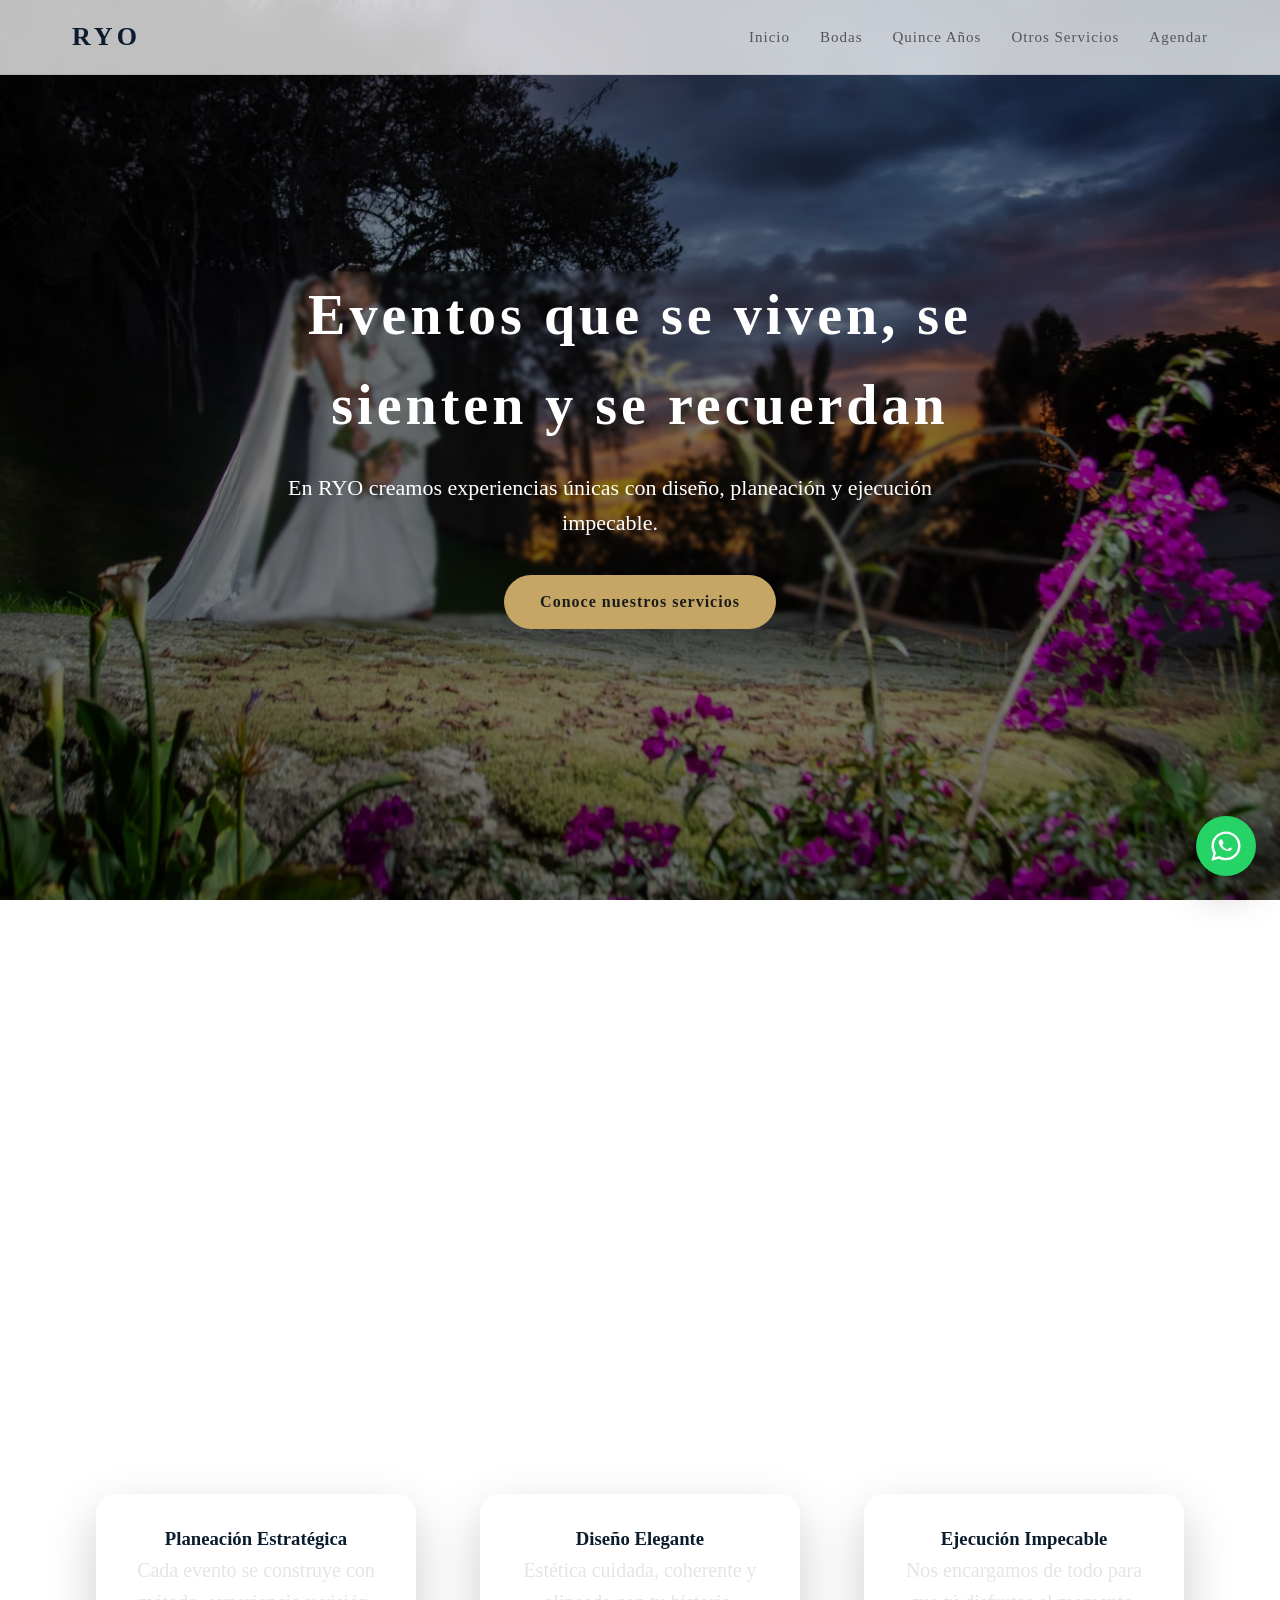
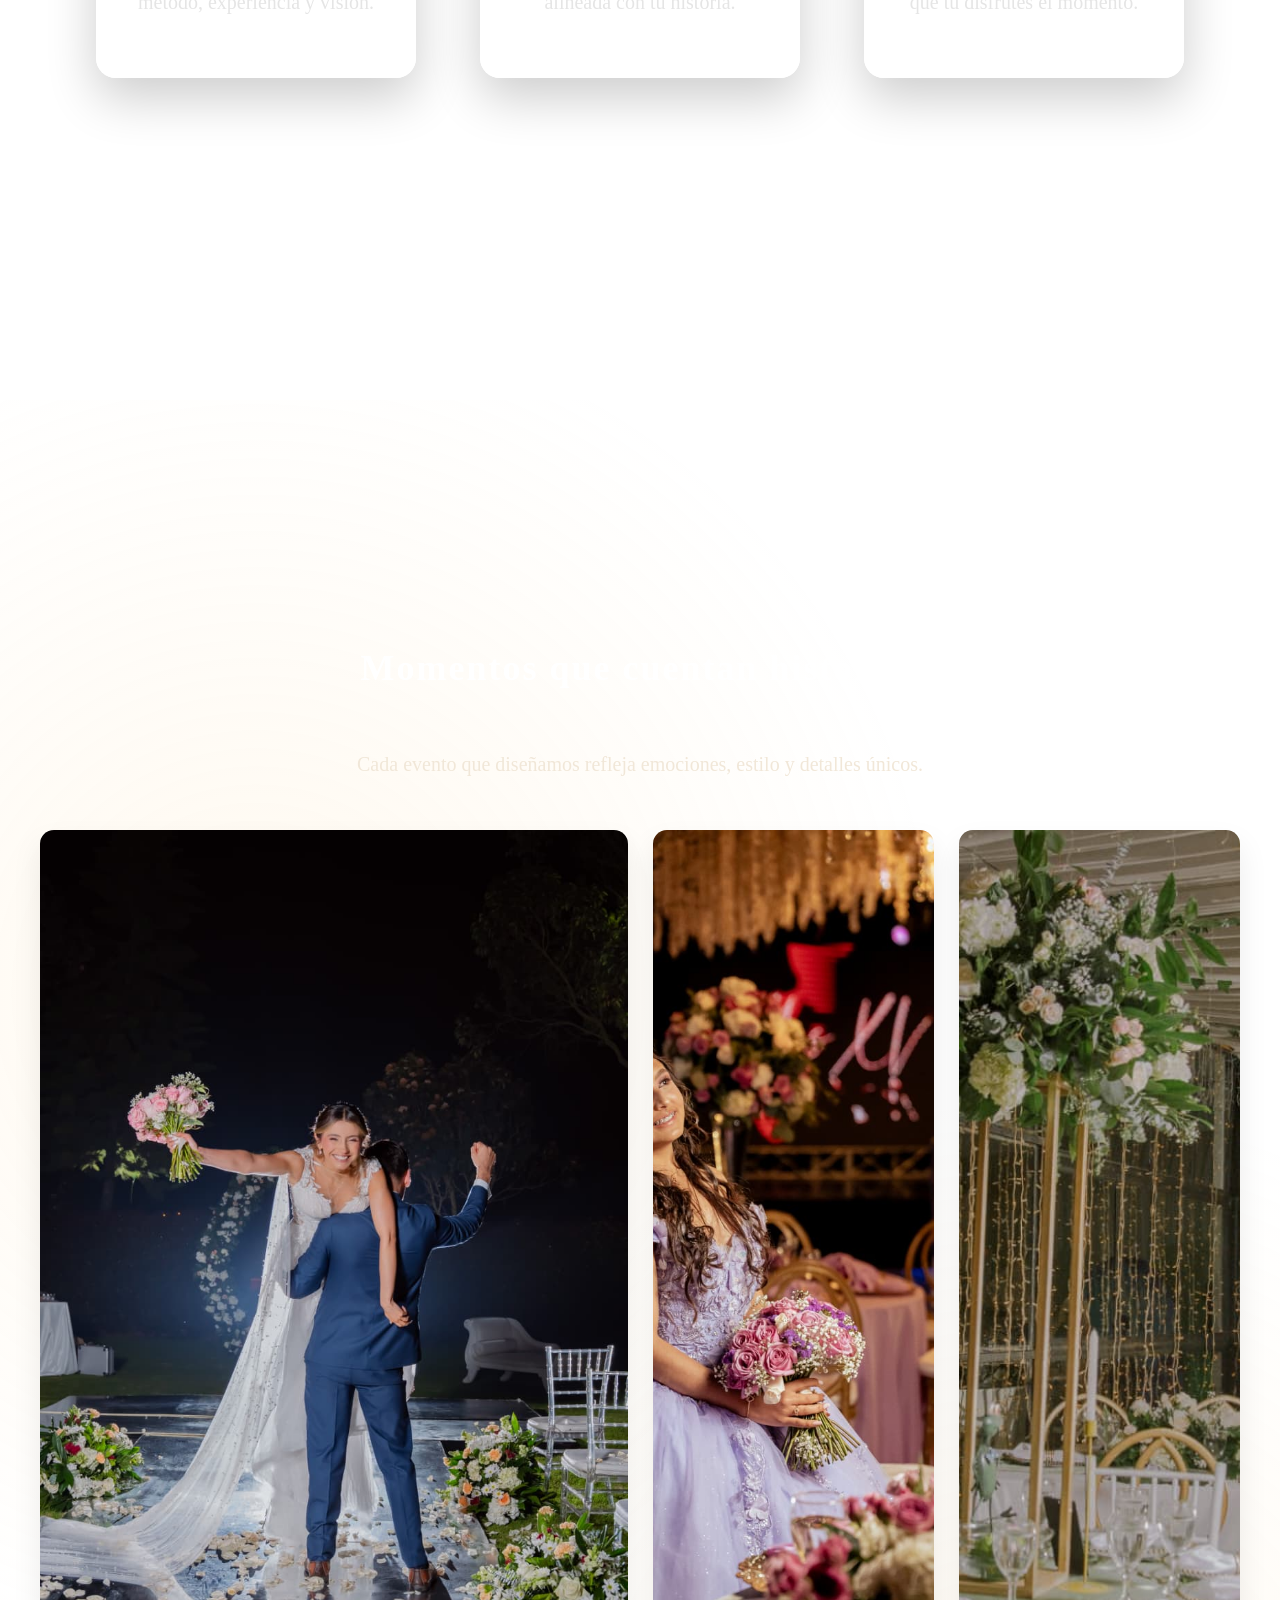
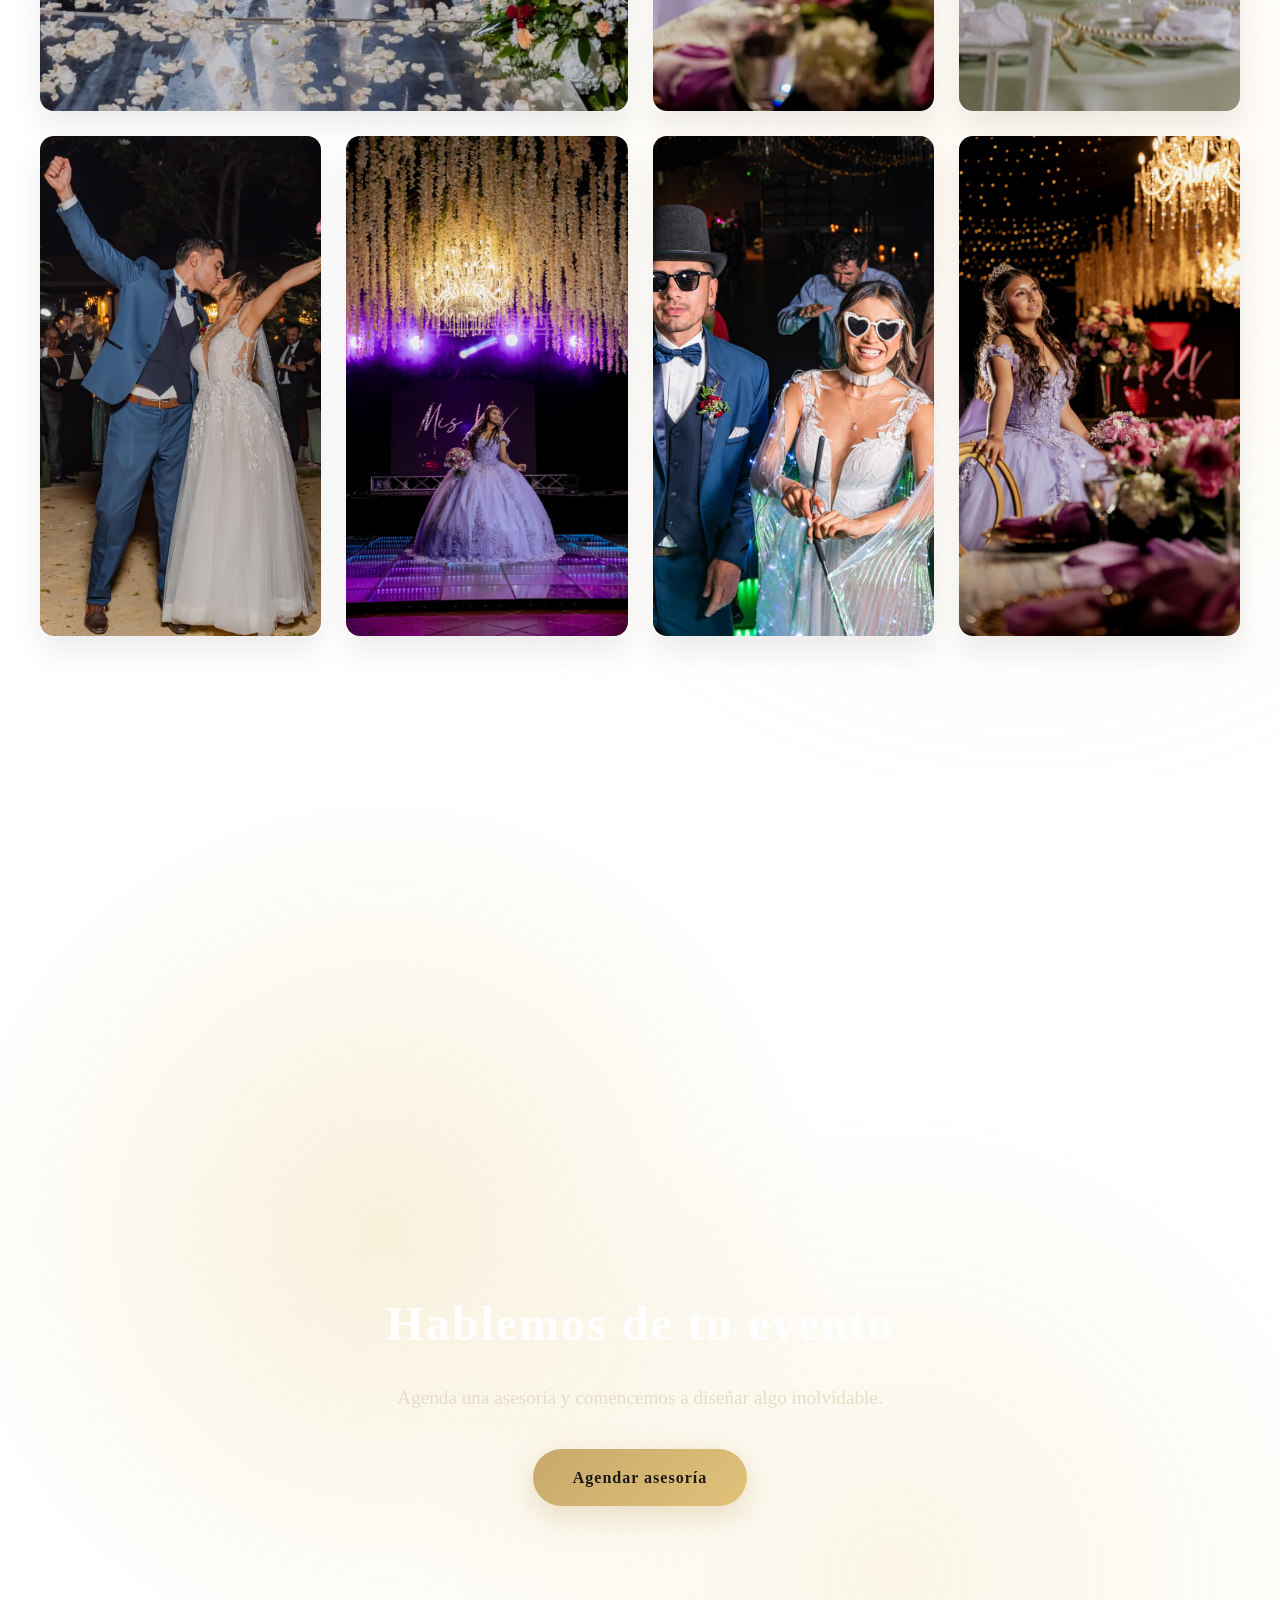
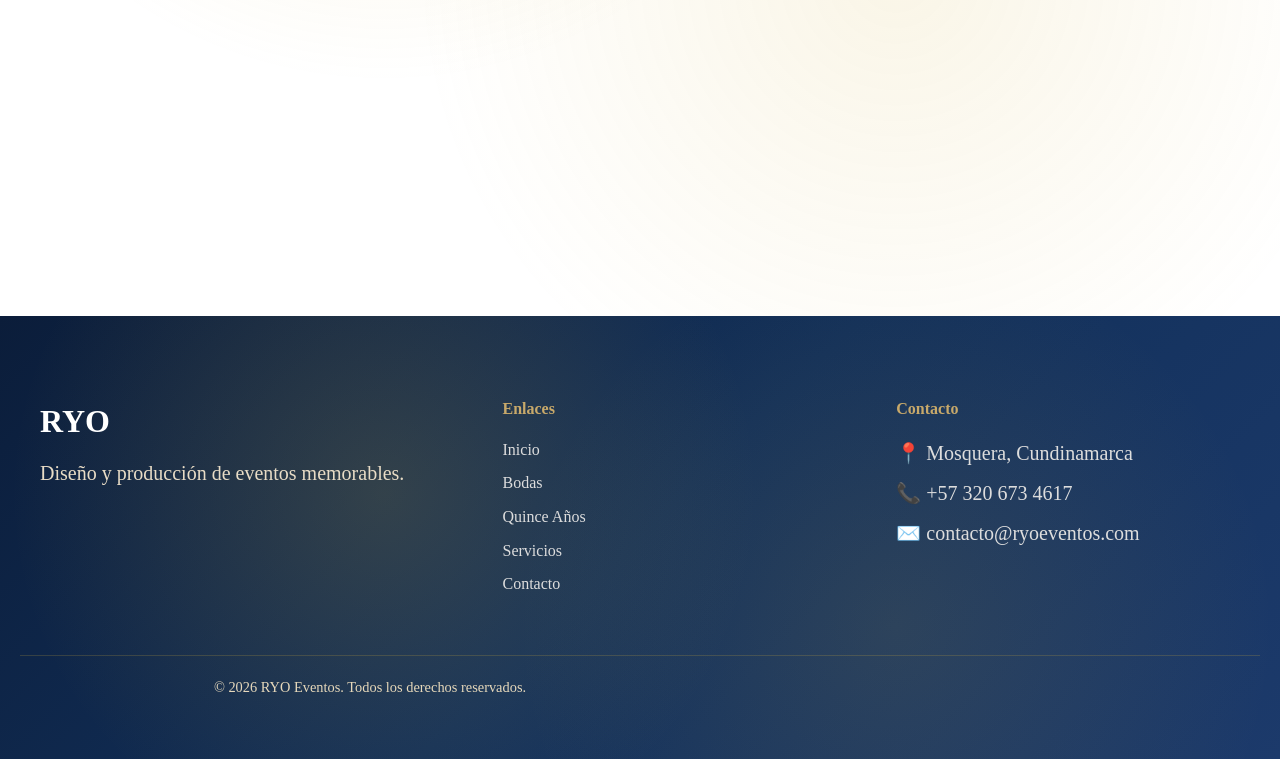
<file: R&O/index.html>
<!DOCTYPE html>
<html lang="es">

<head>
  <!-- ================= CONFIGURACIÓN BASE ================= -->
  <meta charset="UTF-8">
  <meta name="viewport" content="width=device-width, initial-scale=1.0">

  <!-- SEO básico profesional -->
  <meta name="description" content="RYO diseña y produce eventos únicos con planeación estratégica, diseño elegante y ejecución impecable.">

  <title>RYO | Diseño y Producción de Eventos</title>

  <!-- Hoja de estilos principal -->
  <link rel="stylesheet" href="css/style.css">
</head>


<!-- Clase específica para estilos exclusivos del home -->
<body class="page-home">

  <!-- ================= HEADER / NAVBAR ================= -->
  <header class="navbar">
    <div class="nav-container">

      <!-- LOGO -->
      <a href="index.html" class="logo">RYO</a>

      <!-- Navegación principal -->
      <!-- aria-label mejora accesibilidad -->
      <nav class="nav-links" aria-label="Navegación principal">
        <a href="index.html" class="active">Inicio</a>
        <a href="bodas.html">Bodas</a>
        <a href="quince.html">Quince Años</a>        
        <a href="servicios.html">Otros Servicios</a>
        <a href="contacto.html">Agendar</a>
      </nav>

    </div>
  </header>


  <!-- ================= CONTENIDO PRINCIPAL ================= -->
  <!-- main mejora estructura semántica -->
  <main>

    <!-- ================= HERO ================= -->
    <!-- Sección visual principal -->
    <section class="hero hero-home">

      

      <div class="hero-content">
        <h1 class="fade-up delay-1">
          Eventos que se viven, se sienten y se recuerdan
        </h1>

        <p class="fade-up delay-2">
          En RYO creamos experiencias únicas con diseño, planeación y ejecución impecable.
        </p>

        <a href="servicios.html" class="btn fade-up delay-3">
          Conoce nuestros servicios
        </a>
      </div>

    </section>


    <!-- ================= SECCIÓN VALOR ================= -->
    <!-- Antes era solo container, ahora es section semántica -->
    <section class="section section-light">
      <div class="container">

        <!-- H2 correcto en jerarquía (después del H1 del hero) -->
        <h2 class="section-title">¿Por qué elegir RYO?</h2>

        <div class="cards">

          <!-- article es mejor práctica que div cuando es contenido independiente -->
          <article class="card fade-up delay-1">
            <h3>Planeación Estratégica</h3>
            <p>Cada evento se construye con método, experiencia y visión.</p>
          </article>

          <article class="card fade-up delay-2">
            <h3>Diseño Elegante</h3>
            <p>Estética cuidada, coherente y alineada con tu historia.</p>
          </article>

          <article class="card fade-up delay-3">
            <h3>Ejecución Impecable</h3>
            <p>Nos encargamos de todo para que tú disfrutes el momento.</p>
          </article>

        </div>

      </div>
    </section>

    <section class="section section-gallery">
      <div class="container">

        <h2 class="section-title">Momentos que cuentan historias</h2>
        <p class="gallery-intro">
          Cada evento que diseñamos refleja emociones, estilo y detalles únicos.
        </p>

        <div class="gallery-grid">

          <figure class="gallery-item">
            <img src="img/bodas/boda (3).jpeg" alt="Decoración elegante para boda">
          </figure>

          <figure class="gallery-item">
            <img src="img/quince/quince (1).jpeg" alt="Decoración de quince años elegante">
          </figure>

          <figure class="gallery-item">
            <img src="img/eventos/eventos (1).jpeg" alt="Montaje de evento elegante">
          </figure>

          <figure class="gallery-item">
            <img src="img/bodas/boda (2).jpeg" alt="Mesa decorada para boda">
          </figure>

          <figure class="gallery-item">
            <img src="img/quince/quince (2).jpeg" alt="Decoración floral quince años">
          </figure>

          <figure class="gallery-item">
            <img src="img/bodas/boda (1).jpeg" alt="Producción profesional de evento">
          </figure>

          <figure class="gallery-item">
            <img src="img/quince/quince (3).jpeg" alt="Producción profesional de evento">
          </figure>

        </div>

      </div>
    </section>


    <!-- ================= CTA ================= -->
    <section class="section section-cta">
      <div class="container">

        <h2>Hablemos de tu evento</h2>
        <p>Agenda una asesoría y comencemos a diseñar algo inolvidable.</p>

        <a class="btn" href="contacto.html">
          Agendar asesoría
        </a>

      </div>
    </section>

  </main>


  <!-- ================= FOOTER ================= -->
  <!-- Profesionalmente siempre debe existir -->
  <a href="https://wa.me/573206734617?text=Hola%20RYO,%20quiero%20informaci%C3%B3n%20sobre%20sus%20servicios%20de%20eventos"
     class="whatsapp-float"
     target="_blank"
     rel="noopener noreferrer"
     aria-label="Escribir a RYO por WhatsApp">
  <svg xmlns="http://www.w3.org/2000/svg" viewBox="0 0 32 32" width="30" height="30" aria-hidden="true" focusable="false">
    <path fill="white" d="M16 .4C7.4.4.5 7.3.5 15.9c0 2.8.7 5.4 2.1 7.7L.4 31.6l8.2-2.1c2.2 1.2 4.7 1.8 7.4 1.8 8.6 0 15.5-6.9 15.5-15.5C31.5 7.3 24.6.4 16 .4zm0 28.3c-2.4 0-4.6-.6-6.6-1.7l-.5-.3-4.9 1.3 1.3-4.8-.3-.5c-1.2-2-1.8-4.3-1.8-6.7C3.2 8.4 8.6 3 16 3s12.8 5.4 12.8 12.8S23.4 28.7 16 28.7zm7-9.5c-.4-.2-2.4-1.2-2.8-1.3-.4-.1-.6-.2-.9.2-.3.4-1 1.3-1.2 1.6-.2.2-.4.3-.8.1-.4-.2-1.6-.6-3.1-1.9-1.1-1-1.9-2.2-2.1-2.6-.2-.4 0-.6.2-.8.2-.2.4-.4.6-.6.2-.2.2-.4.3-.6.1-.2 0-.5 0-.6 0-.2-.9-2.2-1.2-3-.3-.7-.6-.6-.9-.6h-.8c-.3 0-.6.1-.9.4-.3.3-1.2 1.1-1.2 2.7s1.2 3.2 1.3 3.4c.2.2 2.3 3.6 5.7 5 .8.4 1.5.6 2 .7.8.2 1.6.2 2.2.1.7-.1 2.4-1 2.7-1.9.3-.9.3-1.7.2-1.9-.1-.2-.4-.3-.8-.5z"/>
  </svg>
  </a>

  <footer class="footer">

    <div class="footer-container">

      <div class="footer-brand">
        <h3>RYO</h3>
        <p>Diseño y producción de eventos memorables.</p>
      </div>

      <div class="footer-links">
        <h4>Enlaces</h4>
        <a href="index.html">Inicio</a>
        <a href="bodas.html">Bodas</a>
        <a href="quince.html">Quince Años</a>
        <a href="servicios.html">Servicios</a>
        <a href="contacto.html">Contacto</a>
      </div>

      <div class="footer-contact">
        <h4>Contacto</h4>
        <p>📍 Mosquera, Cundinamarca</p>
        <p>📞 +57 320 673 4617</p>
        <p>✉️ contacto@ryoeventos.com</p>
      </div>

    </div>

    <div class="footer-bottom">
      <p>© 2026 RYO Eventos. Todos los derechos reservados.</p>
    </div>

  </footer>

</body>
</html>
</file>
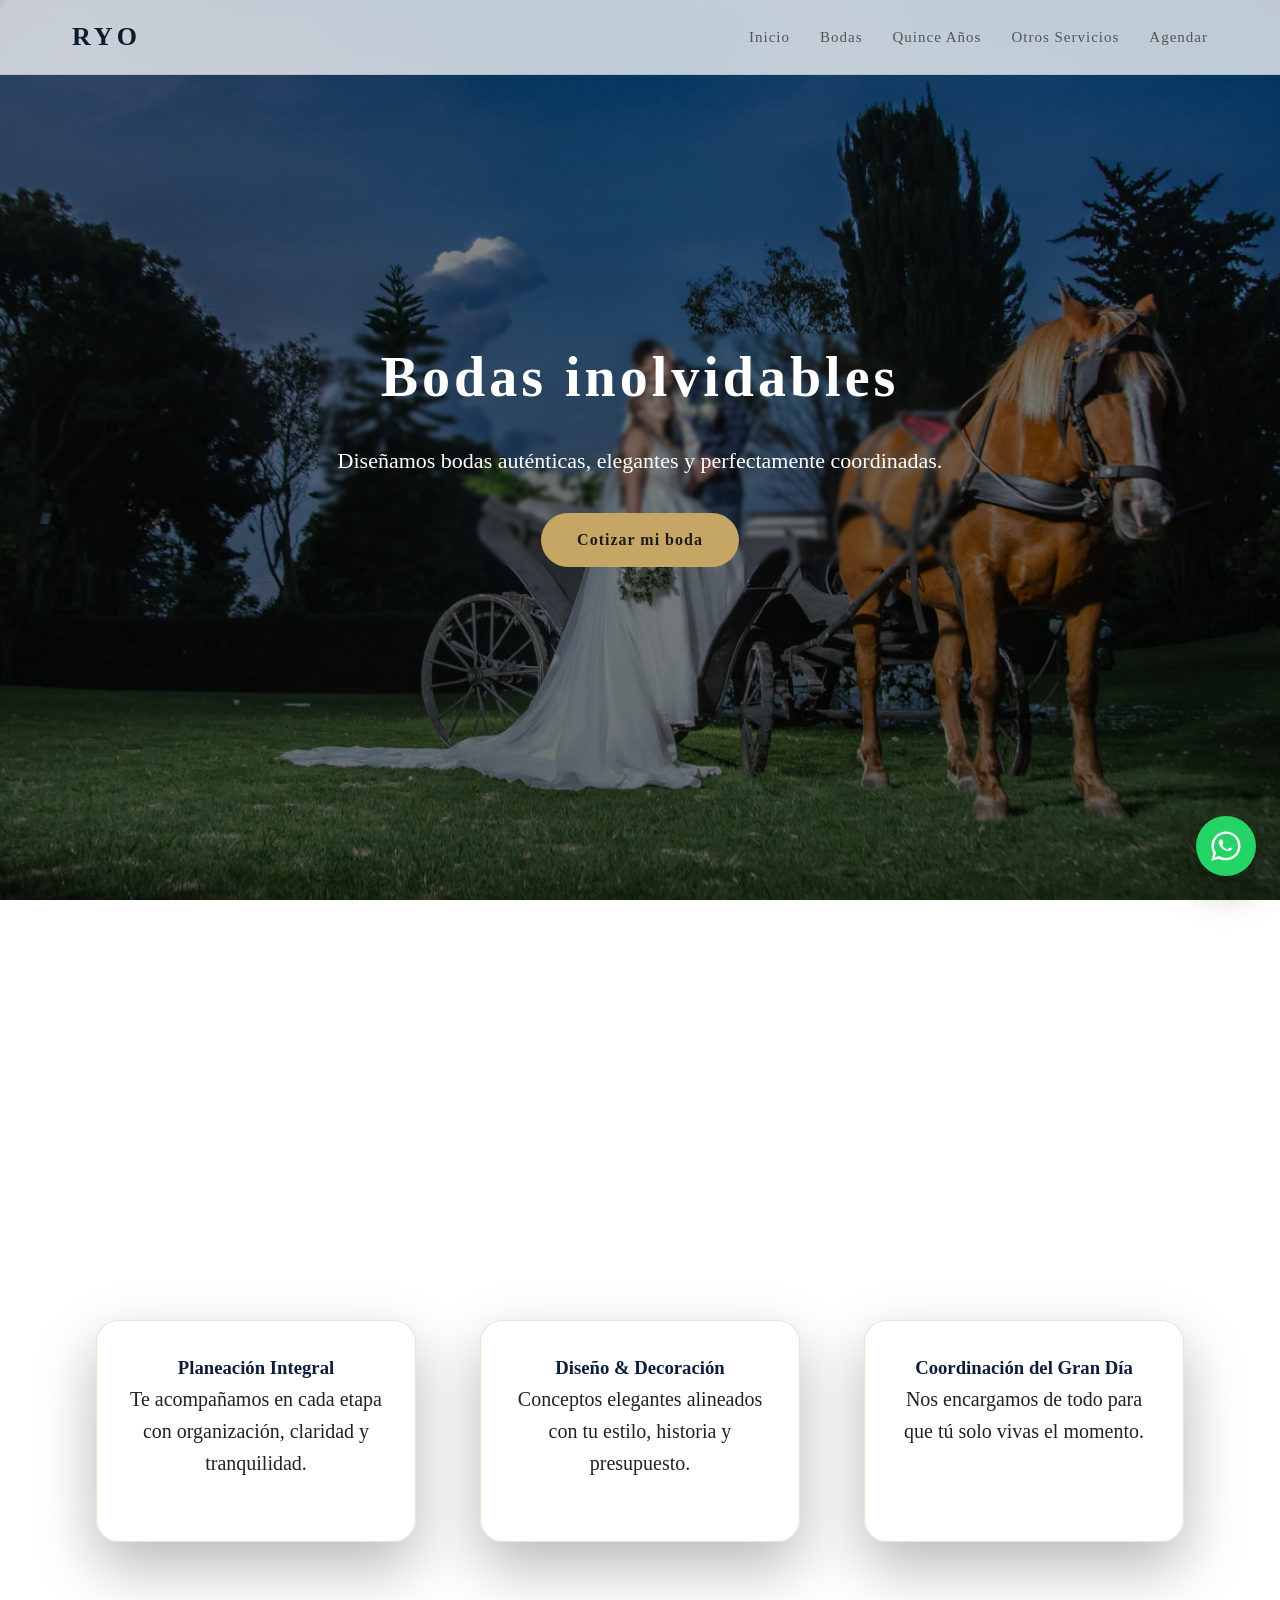
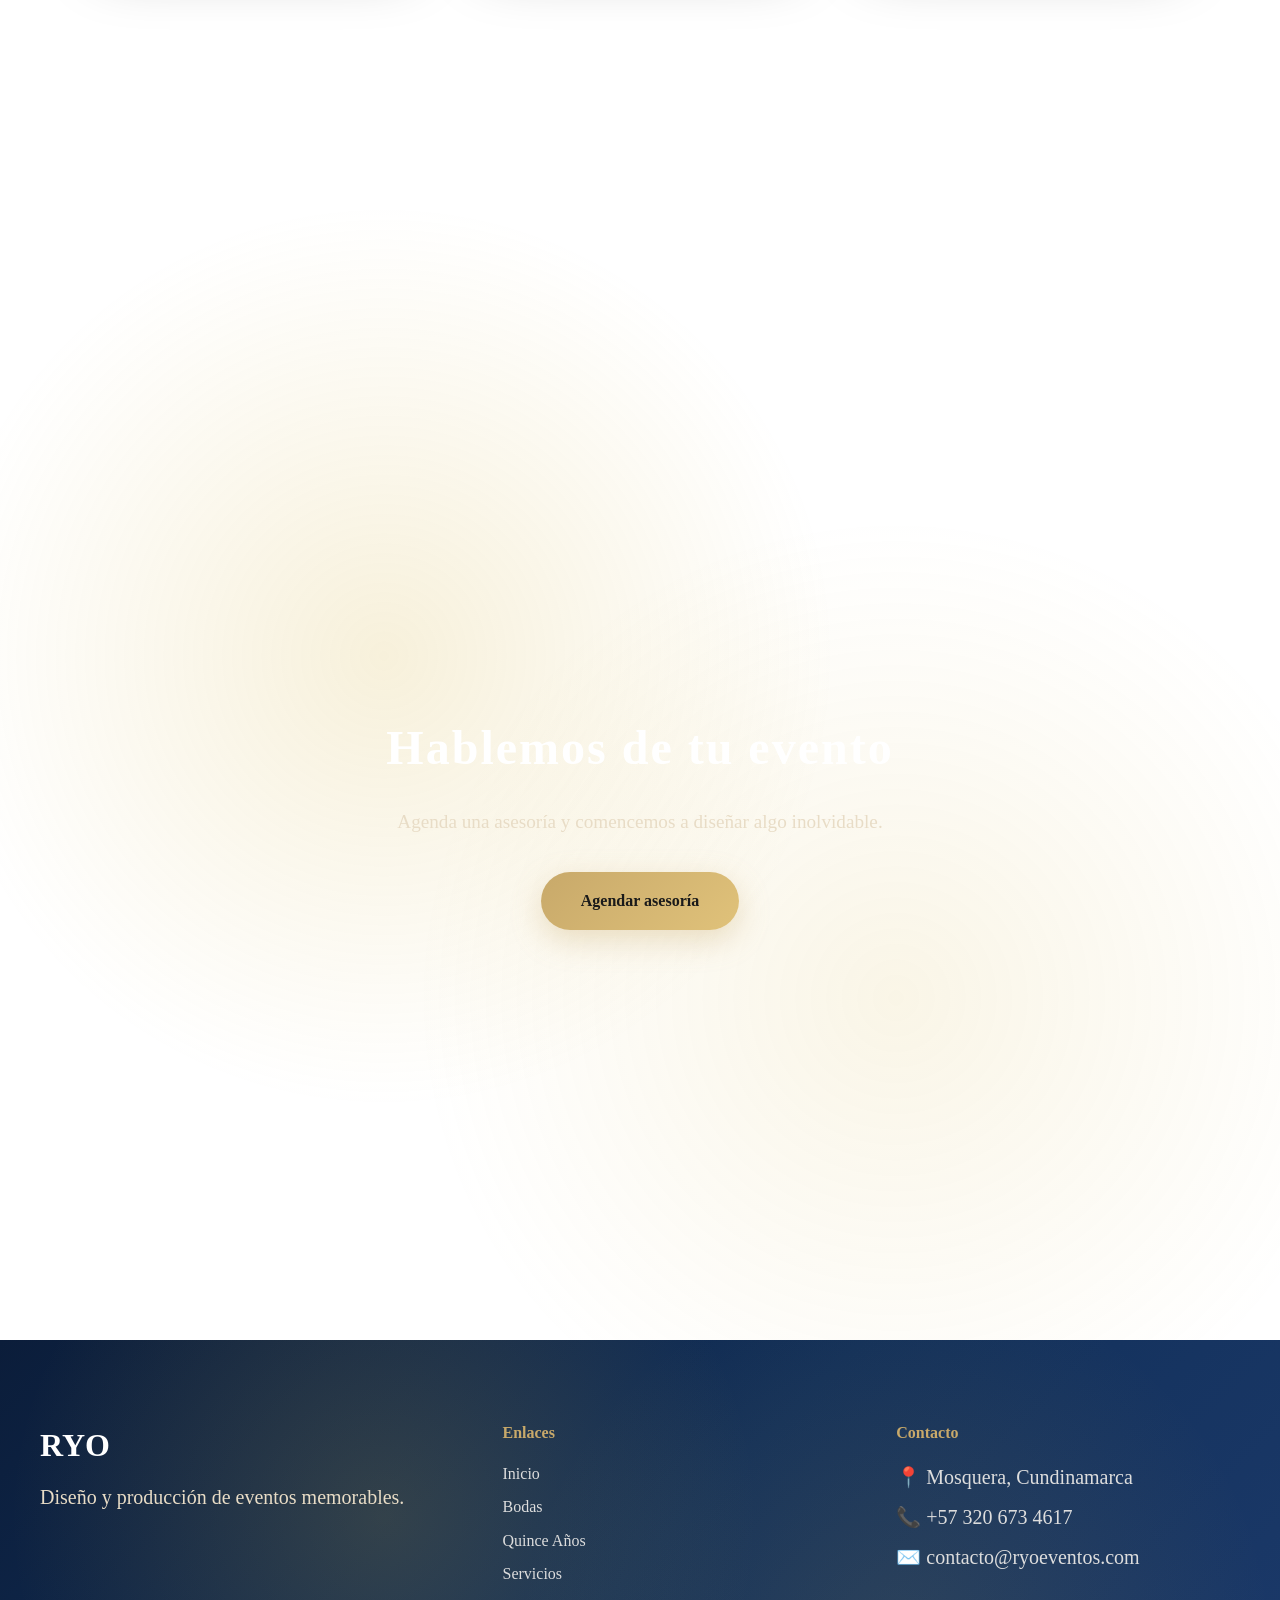
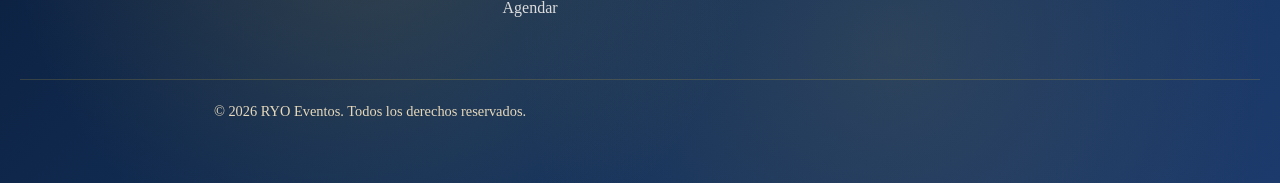
<file: R&O/bodas.html>
<!DOCTYPE html>
<html lang="es">
<head>
  <meta charset="UTF-8">
  <meta name="viewport" content="width=device-width, initial-scale=1.0">
  <title>Bodas | RYO</title>
  <link rel="stylesheet" href="css/style.css">
</head>

<body class="page-bodas">

  <header class="navbar">
    <div class="nav-container">
      <a href="index.html" class="logo">RYO</a>

      <nav class="nav-links">
        <a href="index.html">Inicio</a>
        <a href="bodas.html" class="active">Bodas</a>
        <a href="quince.html">Quince Años</a>
        <a href="servicios.html">Otros Servicios</a>
        <a href="contacto.html">Agendar</a>
      </nav>
    </div>
  </header>

  <section class="hero hero-bodas">
    <div class="hero-content">
      <h1 class="fade-up delay-1">Bodas inolvidables</h1>
      <p class="fade-up delay-2">
        Diseñamos bodas auténticas, elegantes y perfectamente coordinadas.
      </p>

      <a href="contacto.html" class="btn fade-up delay-3">
        Cotizar mi boda
      </a>
    </div>
  </section>

  <section class="container bodas">
    <h2>Nuestra experiencia en bodas</h2>

    <div class="cards">
      <div class="card fade-up delay-1">
        <h3>Planeación Integral</h3>
        <p>Te acompañamos en cada etapa con organización, claridad y tranquilidad.</p>
      </div>

      <div class="card fade-up delay-2">
        <h3>Diseño & Decoración</h3>
        <p>Conceptos elegantes alineados con tu estilo, historia y presupuesto.</p>
      </div>

      <div class="card fade-up delay-3">
        <h3>Coordinación del Gran Día</h3>
        <p>Nos encargamos de todo para que tú solo vivas el momento.</p>
      </div>
    </div>
  </section>

  <section class="section-cta-global">
    <div class="container">
      <h2>Hablemos de tu evento</h2>
      <p>Agenda una asesoría y comencemos a diseñar algo inolvidable.</p>

      <a href="contacto.html" class="btn-cta">
        Agendar asesoría
      </a>
    </div>
  </section>

  <footer class="footer">
    <div class="footer-container">

      <div class="footer-brand">
        <h3>RYO</h3>
        <p>Diseño y producción de eventos memorables.</p>
      </div>

      <div class="footer-links">
        <h4>Enlaces</h4>
        <a href="index.html">Inicio</a>
        <a href="bodas.html">Bodas</a>
        <a href="quince.html">Quince Años</a>
        <a href="servicios.html">Servicios</a>
        <a href="contacto.html">Agendar</a>
      </div>

      <div class="footer-contact">
        <h4>Contacto</h4>
        <p>📍 Mosquera, Cundinamarca</p>
        <p>📞 +57 320 673 4617</p>
        <p>✉️ contacto@ryoeventos.com</p>
      </div>

    </div>

    <div class="footer-bottom">
      <p>© 2026 RYO Eventos. Todos los derechos reservados.</p>
    </div>
  </footer>

  <a href="https://wa.me/573206734617?text=Hola%20RYO,%20quiero%20cotizar%20mi%20boda"
     class="whatsapp-float"
     target="_blank"
     rel="noopener noreferrer"
     aria-label="Escribir a RYO por WhatsApp">
    <svg xmlns="http://www.w3.org/2000/svg" viewBox="0 0 32 32" width="30" height="30" aria-hidden="true" focusable="false">
      <path fill="white" d="M16 .4C7.4.4.5 7.3.5 15.9c0 2.8.7 5.4 2.1 7.7L.4 31.6l8.2-2.1c2.2 1.2 4.7 1.8 7.4 1.8 8.6 0 15.5-6.9 15.5-15.5C31.5 7.3 24.6.4 16 .4zm0 28.3c-2.4 0-4.6-.6-6.6-1.7l-.5-.3-4.9 1.3 1.3-4.8-.3-.5c-1.2-2-1.8-4.3-1.8-6.7C3.2 8.4 8.6 3 16 3s12.8 5.4 12.8 12.8S23.4 28.7 16 28.7zm7-9.5c-.4-.2-2.4-1.2-2.8-1.3-.4-.1-.6-.2-.9.2-.3.4-1 1.3-1.2 1.6-.2.2-.4.3-.8.1-.4-.2-1.6-.6-3.1-1.9-1.1-1-1.9-2.2-2.1-2.6-.2-.4 0-.6.2-.8.2-.2.4-.4.6-.6.2-.2.2-.4.3-.6.1-.2 0-.5 0-.6 0-.2-.9-2.2-1.2-3-.3-.7-.6-.6-.9-.6h-.8c-.3 0-.6.1-.9.4-.3.3-1.2 1.1-1.2 2.7s1.2 3.2 1.3 3.4c.2.2 2.3 3.6 5.7 5 .8.4 1.5.6 2 .7.8.2 1.6.2 2.2.1.7-.1 2.4-1 2.7-1.9.3-.9.3-1.7.2-1.9-.1-.2-.4-.3-.8-.5z"/>
    </svg>
  </a>

</body>
</html>
</file>
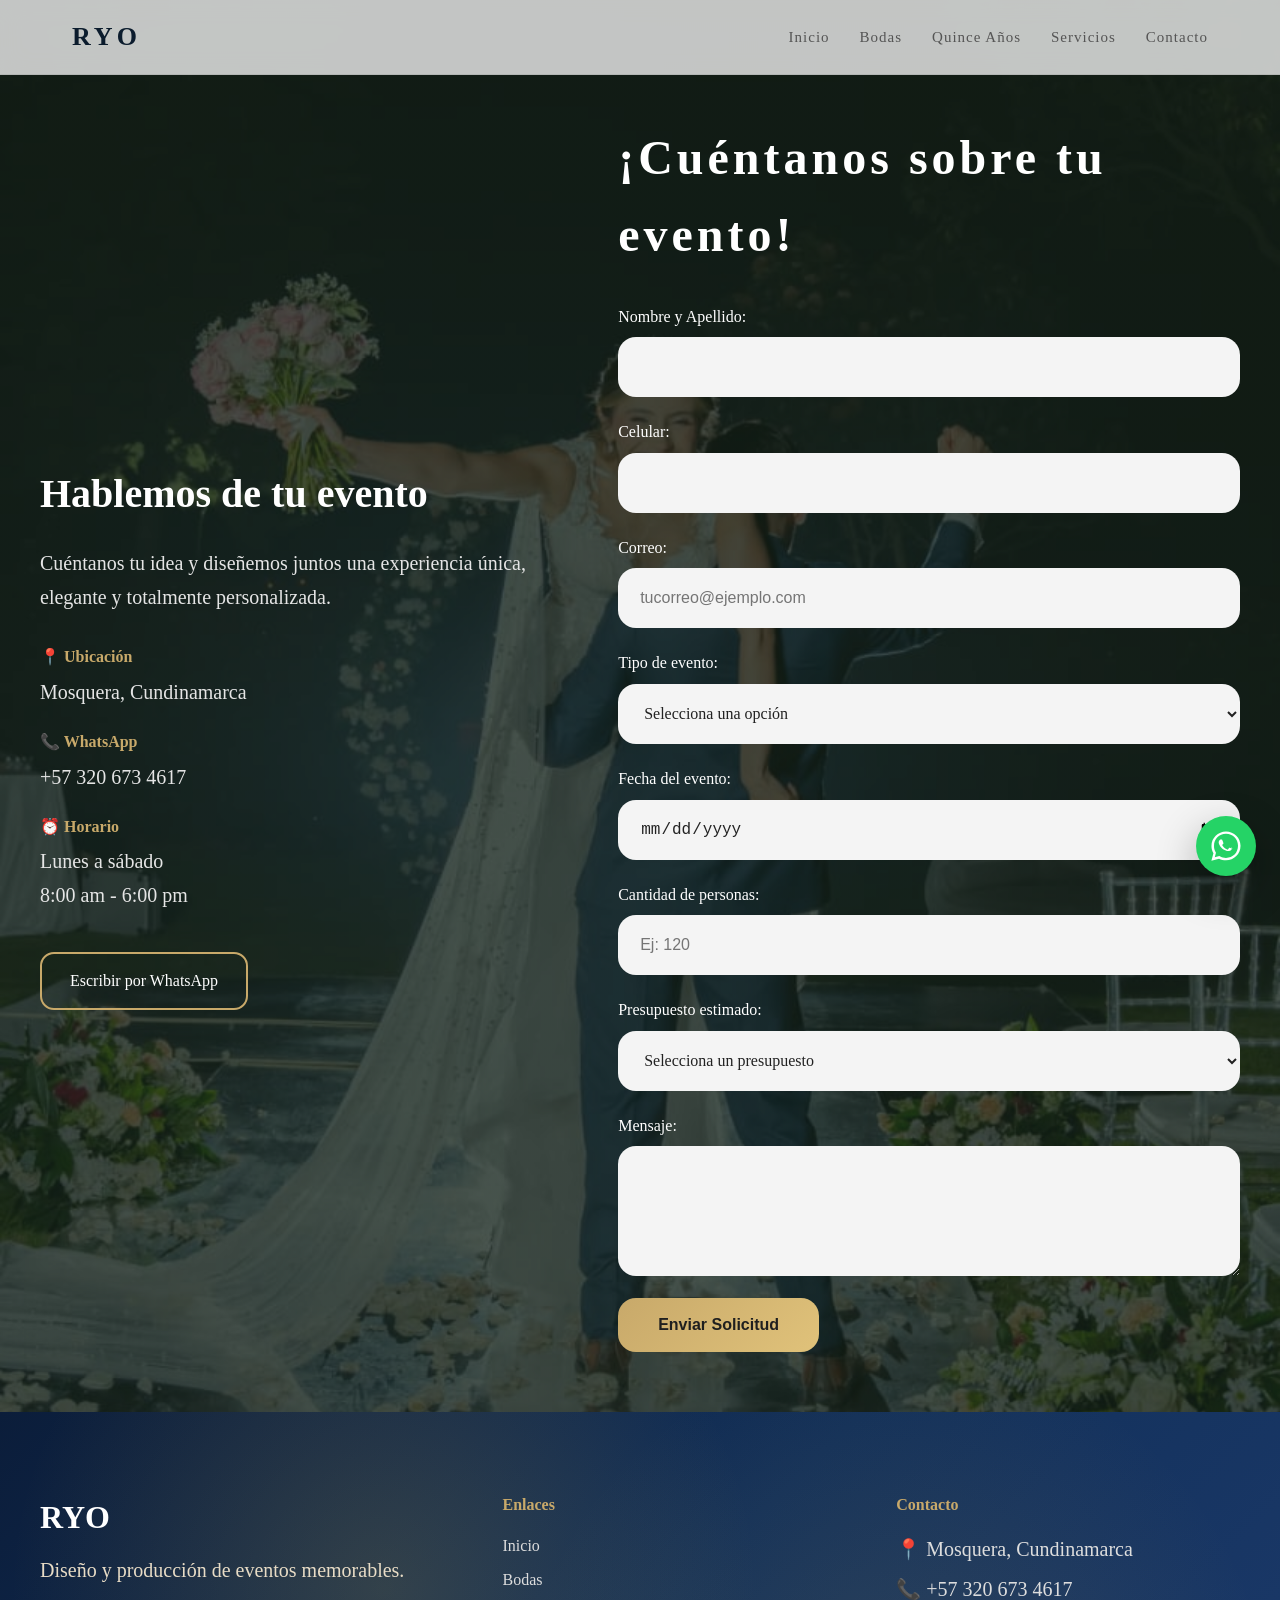
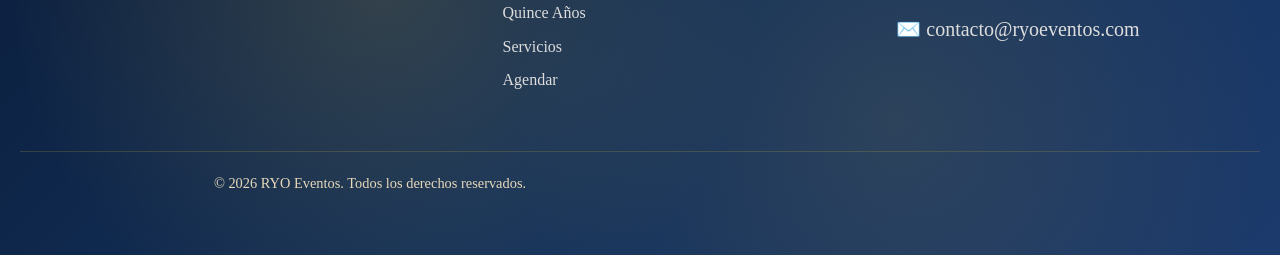
<file: R&O/contacto.html>
<!DOCTYPE html>
<html lang="es">
<head>
  <meta charset="UTF-8">
  <meta name="viewport" content="width=device-width, initial-scale=1.0">
  <title>Contacto | RYO</title>
  <link rel="stylesheet" href="css/style.css">
</head>

<body class="page-contacto">

  <header class="navbar">
    <div class="nav-container">
      <a href="index.html" class="logo">RYO</a>

      <nav class="nav-links">
        <a href="index.html">Inicio</a>
        <a href="bodas.html">Bodas</a>
        <a href="quince.html">Quince Años</a>
        <a href="servicios.html">Servicios</a>
        <a href="contacto.html" class="active">Contacto</a>
      </nav>
    </div>
  </header>

  <main class="contacto-full">

    <section class="contacto-overlay">
      <div class="contacto-layout">

        <div class="contacto-info">
          <h2>Hablemos de tu evento</h2>

          <p>
            Cuéntanos tu idea y diseñemos juntos una experiencia única,
            elegante y totalmente personalizada.
          </p>

          <div class="info-box">
            <h4>📍 Ubicación</h4>
            <p>Mosquera, Cundinamarca</p>
          </div>

          <div class="info-box">
            <h4>📞 WhatsApp</h4>
            <p>+57 320 673 4617</p>
          </div>

          <div class="info-box">
            <h4>⏰ Horario</h4>
            <p>Lunes a sábado<br>8:00 am - 6:00 pm</p>
          </div>

          <a href="https://wa.me/573206734617" class="btn-outline" target="_blank">
            Escribir por WhatsApp
          </a>
        </div>

        <div class="contacto-box">
          <h1>¡Cuéntanos sobre tu evento!</h1>

            <form class="form-historia">

                <div class="campo">
                    <label>Nombre y Apellido:</label>
                    <input type="text" required>
                </div>

                <div class="campo">
                    <label>Celular:</label>
                    <input type="tel" required>
                </div>

                <div class="campo">
                    <label>Correo:</label>
                    <input type="email" placeholder="tucorreo@ejemplo.com">
                </div>

                <div class="campo">
                    <label>Tipo de evento:</label>
                    <select required>
                    <option value="">Selecciona una opción</option>
                    <option>Boda</option>
                    <option>Quince años</option>
                    <option>Cumpleaños</option>
                    <option>Evento empresarial</option>
                    <option>Grado</option>
                    <option>Bautizo</option>
                    <option>Primera comunión</option>
                    <option>Otro</option>
                    </select>
                </div>

                <div class="campo">
                    <label>Fecha del evento:</label>
                    <input type="date">
                </div>

                <div class="campo">
                    <label>Cantidad de personas:</label>
                    <input type="number" min="1" placeholder="Ej: 120">
                </div>

                <div class="campo">
                    <label>Presupuesto estimado:</label>
                    <select required>
                    <option value="">Selecciona un presupuesto</option>
                    <option>10 millones</option>
                    <option>15 millones</option>
                    <option>20 millones</option>
                    <option>25 millones</option>
                    <option>30 millones</option>
                    <option>35 millones</option>
                    <option>40 millones</option>
                    <option>45 millones</option>
                    <option>50 millones</option>
                    <option>55 millones</option>
                    <option>60 millones</option>
                    <option>65 millones</option>
                    <option>70 millones</option>
                    <option>75 millones</option>
                    <option>80 millones</option>
                    <option>85 millones</option>
                    <option>90 millones</option>
                    <option>95 millones</option>
                    <option>100 millones</option>
                    </select>
                </div>

                <div class="campo">
                    <label>Mensaje:</label>
                    <textarea required></textarea>
                </div>

                <button type="submit">Enviar Solicitud</button>

            </form>
        </div>

      </div>
    </section>

  </main>

    <a href="https://wa.me/573206734617?text=Hola%20RYO,%20quiero%20agendar%20una%20asesor%C3%ADa"
     class="whatsapp-float"
     target="_blank"
     rel="noopener noreferrer"
     aria-label="Escribir a RYO por WhatsApp">
  <svg xmlns="http://www.w3.org/2000/svg" viewBox="0 0 32 32" width="30" height="30" aria-hidden="true" focusable="false">
    <path fill="white" d="M16 .4C7.4.4.5 7.3.5 15.9c0 2.8.7 5.4 2.1 7.7L.4 31.6l8.2-2.1c2.2 1.2 4.7 1.8 7.4 1.8 8.6 0 15.5-6.9 15.5-15.5C31.5 7.3 24.6.4 16 .4zm0 28.3c-2.4 0-4.6-.6-6.6-1.7l-.5-.3-4.9 1.3 1.3-4.8-.3-.5c-1.2-2-1.8-4.3-1.8-6.7C3.2 8.4 8.6 3 16 3s12.8 5.4 12.8 12.8S23.4 28.7 16 28.7zm7-9.5c-.4-.2-2.4-1.2-2.8-1.3-.4-.1-.6-.2-.9.2-.3.4-1 1.3-1.2 1.6-.2.2-.4.3-.8.1-.4-.2-1.6-.6-3.1-1.9-1.1-1-1.9-2.2-2.1-2.6-.2-.4 0-.6.2-.8.2-.2.4-.4.6-.6.2-.2.2-.4.3-.6.1-.2 0-.5 0-.6 0-.2-.9-2.2-1.2-3-.3-.7-.6-.6-.9-.6h-.8c-.3 0-.6.1-.9.4-.3.3-1.2 1.1-1.2 2.7s1.2 3.2 1.3 3.4c.2.2 2.3 3.6 5.7 5 .8.4 1.5.6 2 .7.8.2 1.6.2 2.2.1.7-.1 2.4-1 2.7-1.9.3-.9.3-1.7.2-1.9-.1-.2-.4-.3-.8-.5z"/>
  </svg>
  </a>

  <footer class="footer">

    <div class="footer-container">

      <div class="footer-brand">
        <h3>RYO</h3>
        <p>Diseño y producción de eventos memorables.</p>
      </div>

      <div class="footer-links">
        <h4>Enlaces</h4>
        <a href="index.html">Inicio</a>
        <a href="bodas.html">Bodas</a>
        <a href="quince.html">Quince Años</a>
        <a href="servicios.html">Servicios</a>
        <a href="contacto.html">Agendar</a>
      </div>

      <div class="footer-contact">
        <h4>Contacto</h4>
        <p>📍 Mosquera, Cundinamarca</p>
        <p>📞 +57 320 673 4617</p>
        <p>✉️ contacto@ryoeventos.com</p>
      </div>

    </div>

    <div class="footer-bottom">
      <p>© 2026 RYO Eventos. Todos los derechos reservados.</p>
    </div>

  </footer>

</body>
</html>
</file>
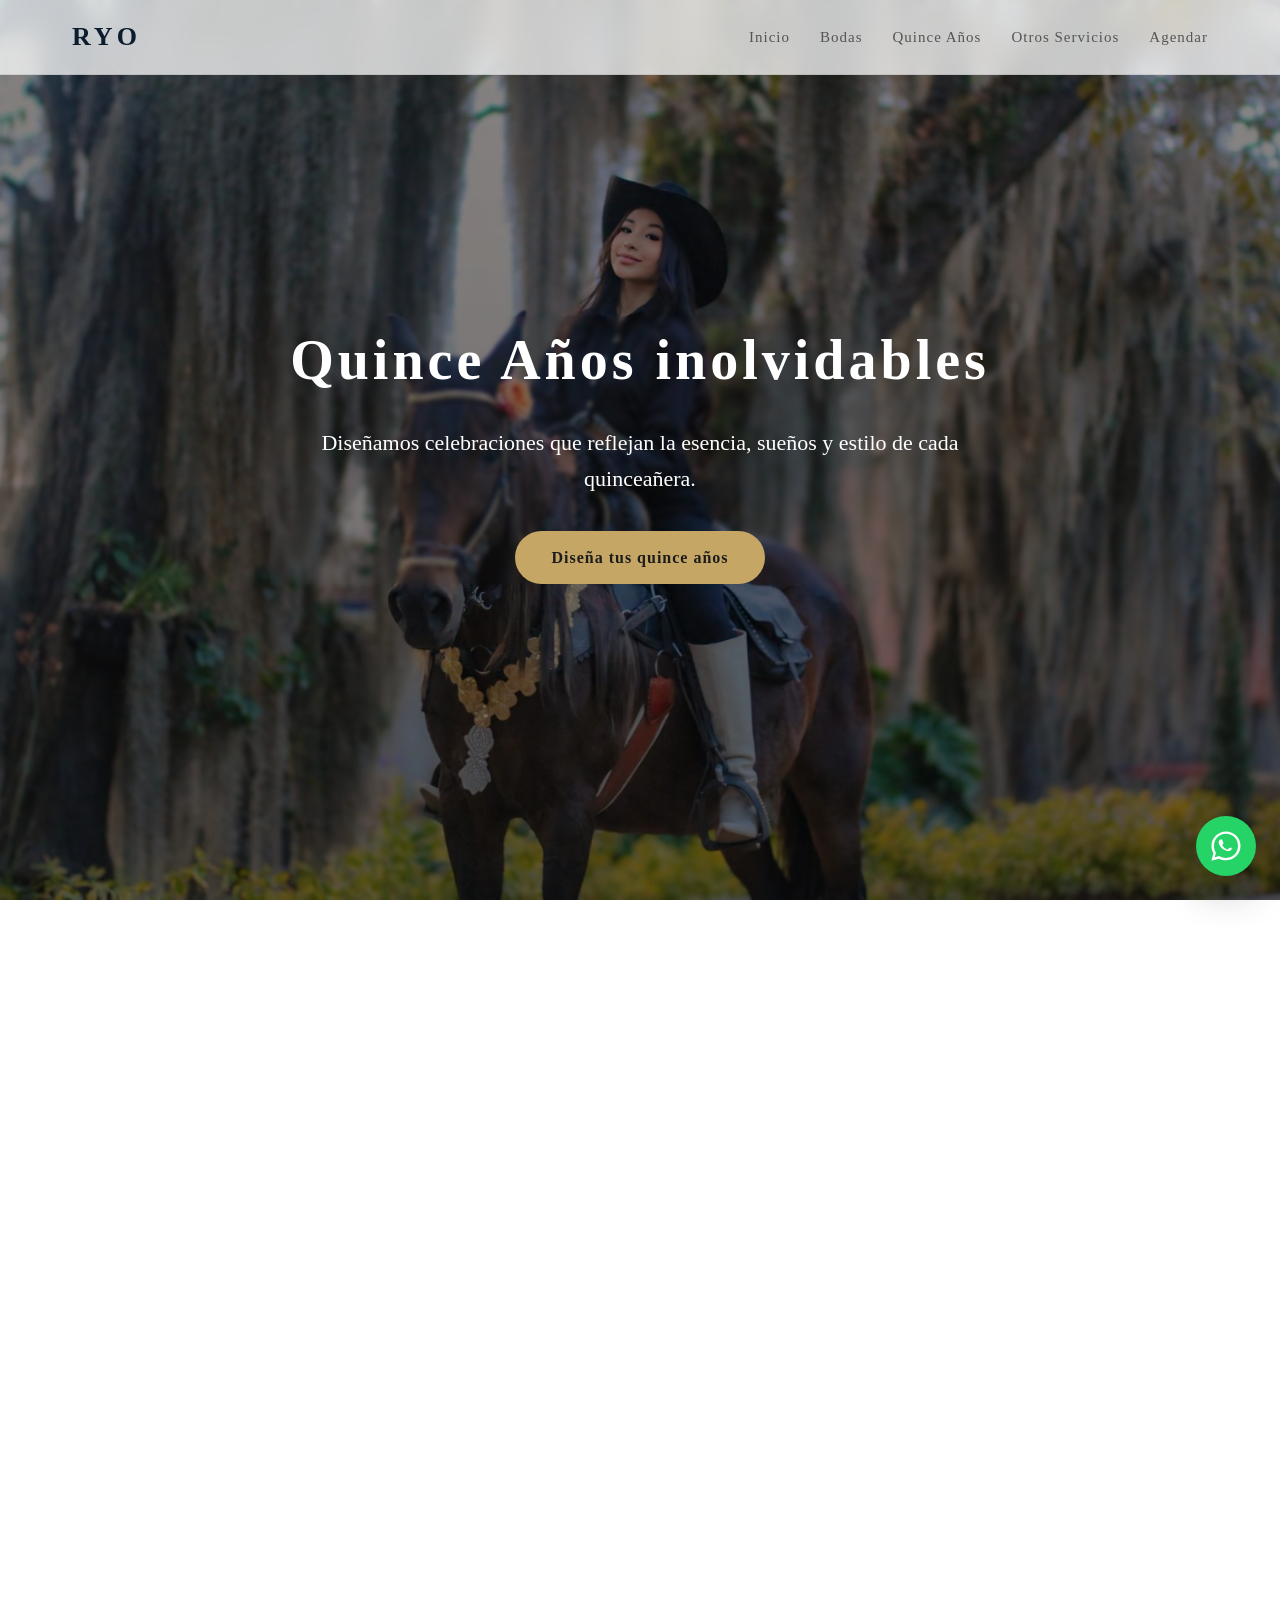
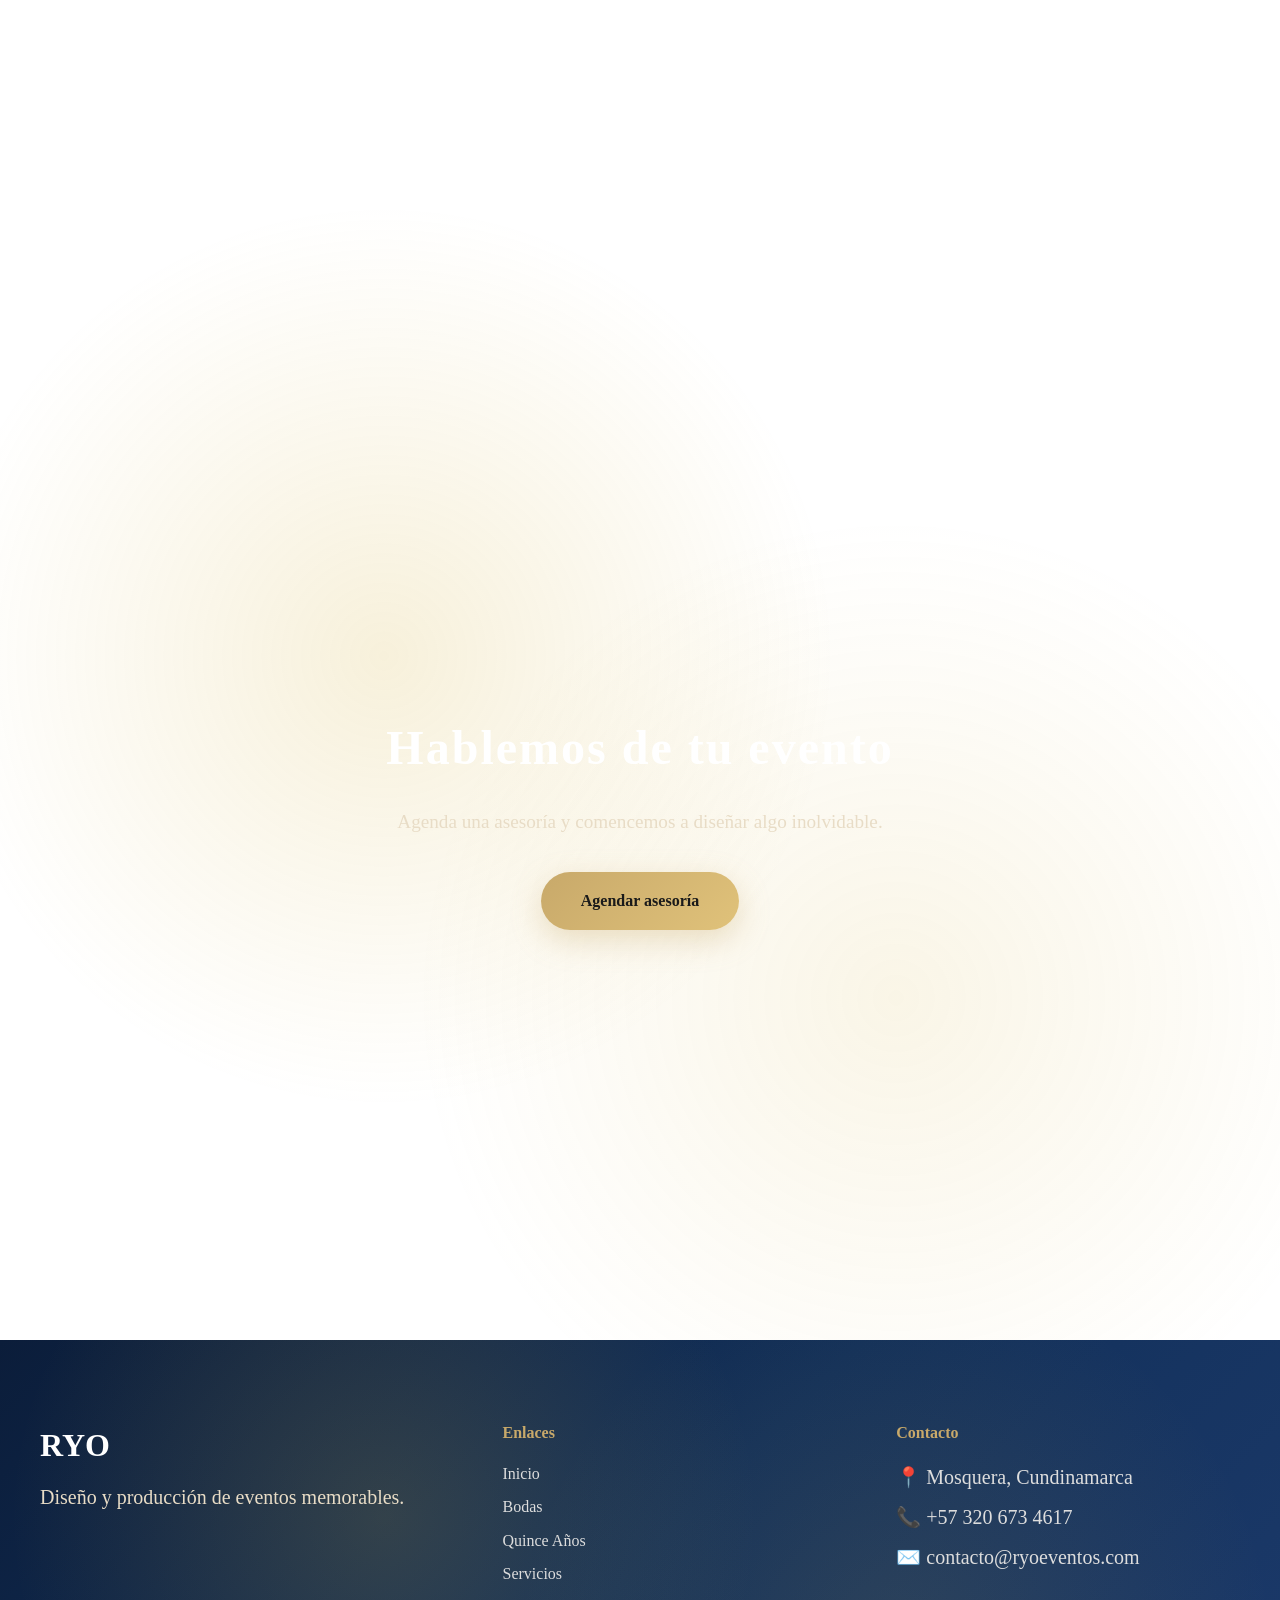
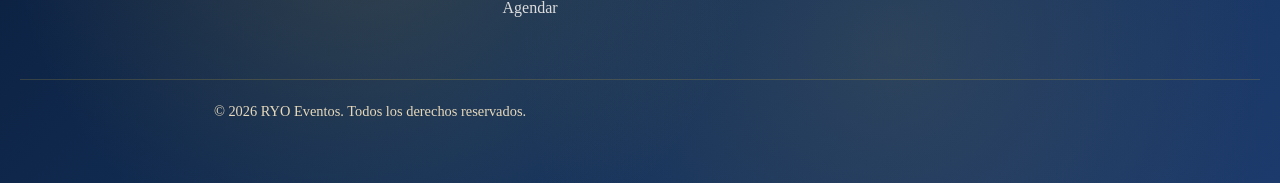
<file: R&O/quince.html>
<!DOCTYPE html>
<html lang="es">
<head>
  <meta charset="UTF-8">
  <meta name="viewport" content="width=device-width, initial-scale=1.0">
  <title>Quince Años | RYO</title>
  <link rel="stylesheet" href="css/style.css">
</head>

<body class="page-quince">

  <header class="navbar">
    <div class="nav-container">
      <a href="index.html" class="logo">RYO</a>

      <nav class="nav-links">
        <a href="index.html">Inicio</a>
        <a href="bodas.html">Bodas</a>
        <a href="quince.html" class="active">Quince Años</a>
        <a href="servicios.html">Otros Servicios</a>
        <a href="contacto.html">Agendar</a>
      </nav>
    </div>
  </header>

  <section class="hero hero-quince">
    <div class="hero-content">
      <h1 class="fade-up delay-1">Quince Años inolvidables</h1>

      <p class="fade-up delay-2">
        Diseñamos celebraciones que reflejan la esencia, sueños y estilo de cada quinceañera.
      </p>

      <a href="contacto.html" class="btn fade-up delay-3">
        Diseña tus quince años
      </a>
    </div>
  </section>

  <section class="container quince">
    <h2>Experiencias para quinceañeras</h2>

    <div class="cards">
      <div class="card fade-up delay-1">
        <h3>Diseño Temático</h3>
        <p>Conceptos personalizados según la personalidad de la quinceañera.</p>
      </div>

      <div class="card fade-up delay-2">
        <h3>Protocolo & Coreografías</h3>
        <p>Acompañamiento en cada momento especial de la noche.</p>
      </div>

      <div class="card fade-up delay-3">
        <h3>Producción Integral</h3>
        <p>Iluminación, sonido, decoración y logística completa.</p>
      </div>
    </div>
  </section>

  <section class="section-cta-global">
    <div class="container">
      <h2>Hablemos de tu evento</h2>
      <p>Agenda una asesoría y comencemos a diseñar algo inolvidable.</p>

      <a href="contacto.html" class="btn-cta">
        Agendar asesoría
      </a>
    </div>
  </section>

  <footer class="footer">
    <div class="footer-container">

      <div class="footer-brand">
        <h3>RYO</h3>
        <p>Diseño y producción de eventos memorables.</p>
      </div>

      <div class="footer-links">
        <h4>Enlaces</h4>
        <a href="index.html">Inicio</a>
        <a href="bodas.html">Bodas</a>
        <a href="quince.html">Quince Años</a>
        <a href="servicios.html">Servicios</a>
        <a href="contacto.html">Agendar</a>
      </div>

      <div class="footer-contact">
        <h4>Contacto</h4>
        <p>📍 Mosquera, Cundinamarca</p>
        <p>📞 +57 320 673 4617</p>
        <p>✉️ contacto@ryoeventos.com</p>
      </div>

    </div>

    <div class="footer-bottom">
      <p>© 2026 RYO Eventos. Todos los derechos reservados.</p>
    </div>
  </footer>

  <a href="https://wa.me/573206734617?text=Hola%20RYO,%20quiero%20cotizar%20unos%20quince%20a%C3%B1os"
     class="whatsapp-float"
     target="_blank"
     rel="noopener noreferrer"
     aria-label="Escribir a RYO por WhatsApp">
    <svg xmlns="http://www.w3.org/2000/svg" viewBox="0 0 32 32" width="30" height="30" aria-hidden="true" focusable="false">
      <path fill="white" d="M16 .4C7.4.4.5 7.3.5 15.9c0 2.8.7 5.4 2.1 7.7L.4 31.6l8.2-2.1c2.2 1.2 4.7 1.8 7.4 1.8 8.6 0 15.5-6.9 15.5-15.5C31.5 7.3 24.6.4 16 .4zm0 28.3c-2.4 0-4.6-.6-6.6-1.7l-.5-.3-4.9 1.3 1.3-4.8-.3-.5c-1.2-2-1.8-4.3-1.8-6.7C3.2 8.4 8.6 3 16 3s12.8 5.4 12.8 12.8S23.4 28.7 16 28.7zm7-9.5c-.4-.2-2.4-1.2-2.8-1.3-.4-.1-.6-.2-.9.2-.3.4-1 1.3-1.2 1.6-.2.2-.4.3-.8.1-.4-.2-1.6-.6-3.1-1.9-1.1-1-1.9-2.2-2.1-2.6-.2-.4 0-.6.2-.8.2-.2.4-.4.6-.6.2-.2.2-.4.3-.6.1-.2 0-.5 0-.6 0-.2-.9-2.2-1.2-3-.3-.7-.6-.6-.9-.6h-.8c-.3 0-.6.1-.9.4-.3.3-1.2 1.1-1.2 2.7s1.2 3.2 1.3 3.4c.2.2 2.3 3.6 5.7 5 .8.4 1.5.6 2 .7.8.2 1.6.2 2.2.1.7-.1 2.4-1 2.7-1.9.3-.9.3-1.7.2-1.9-.1-.2-.4-.3-.8-.5z"/>
    </svg>
  </a>

</body>
</html>
</file>
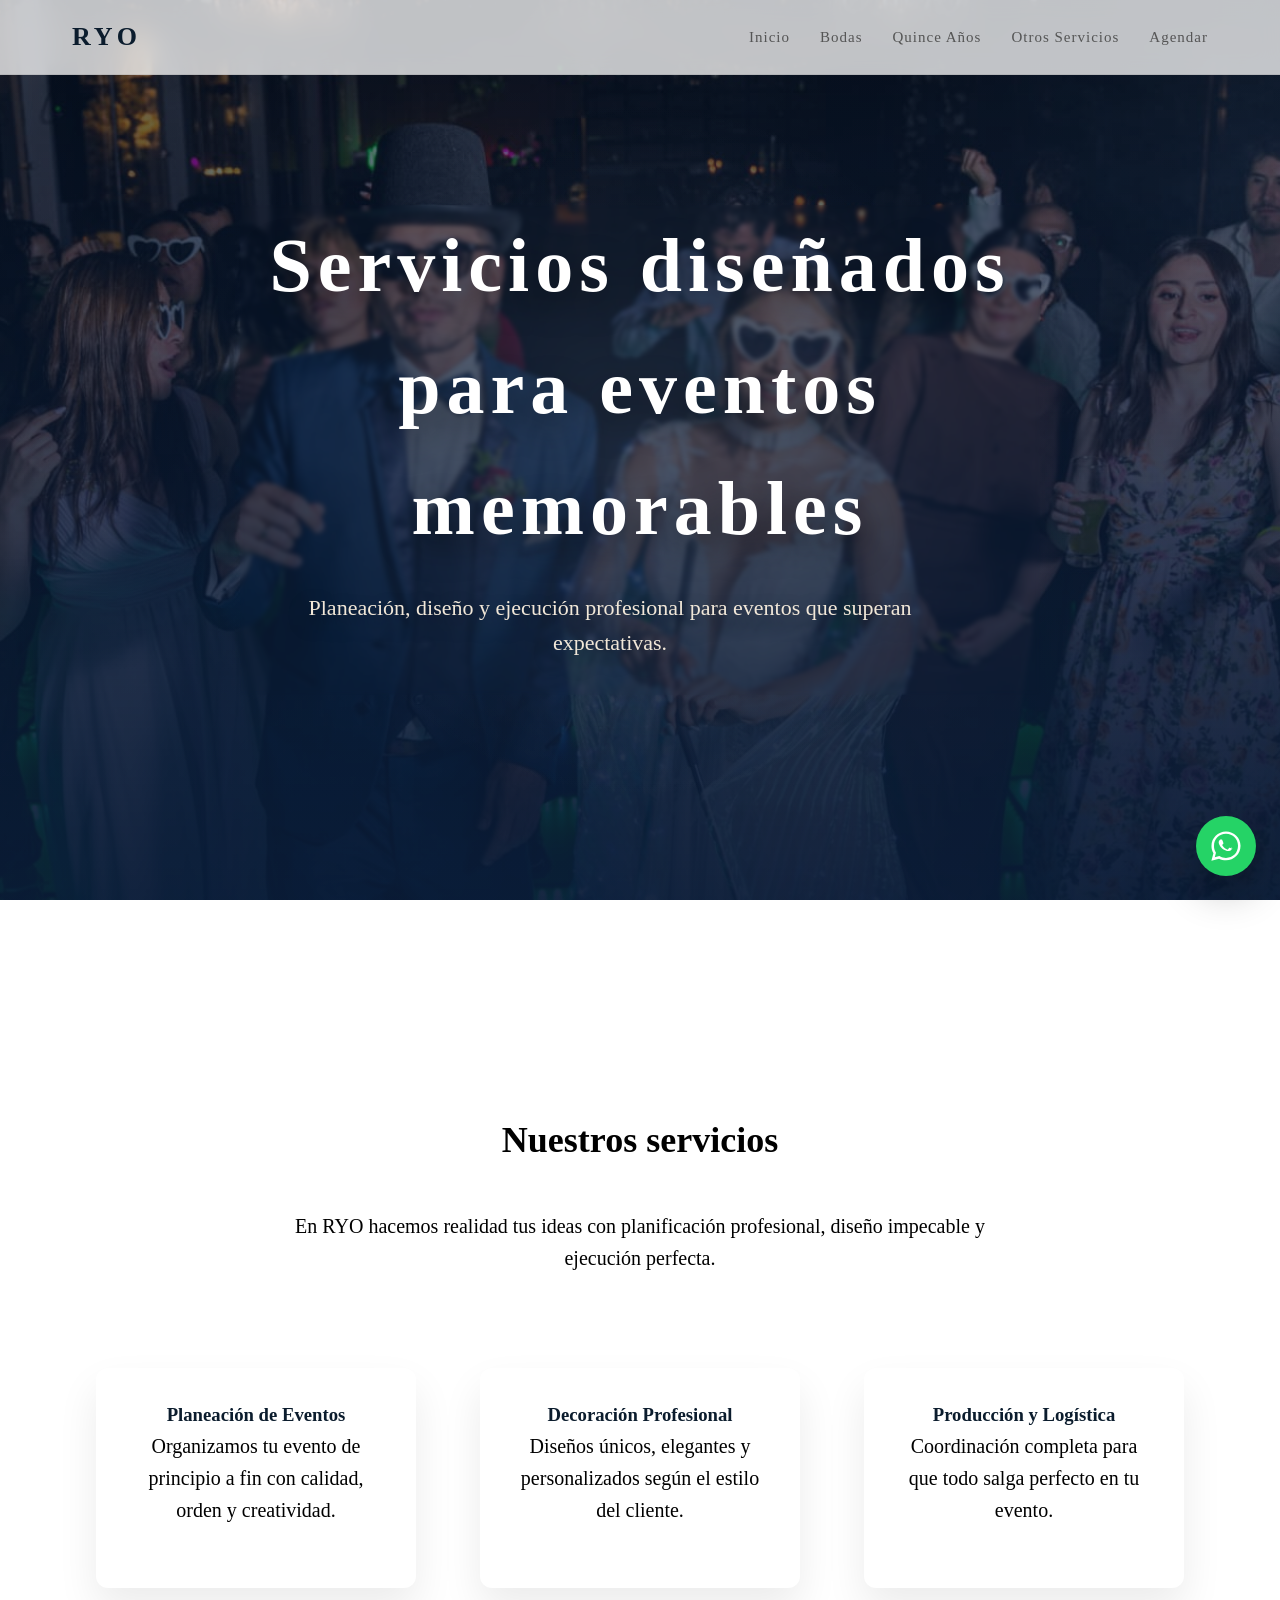
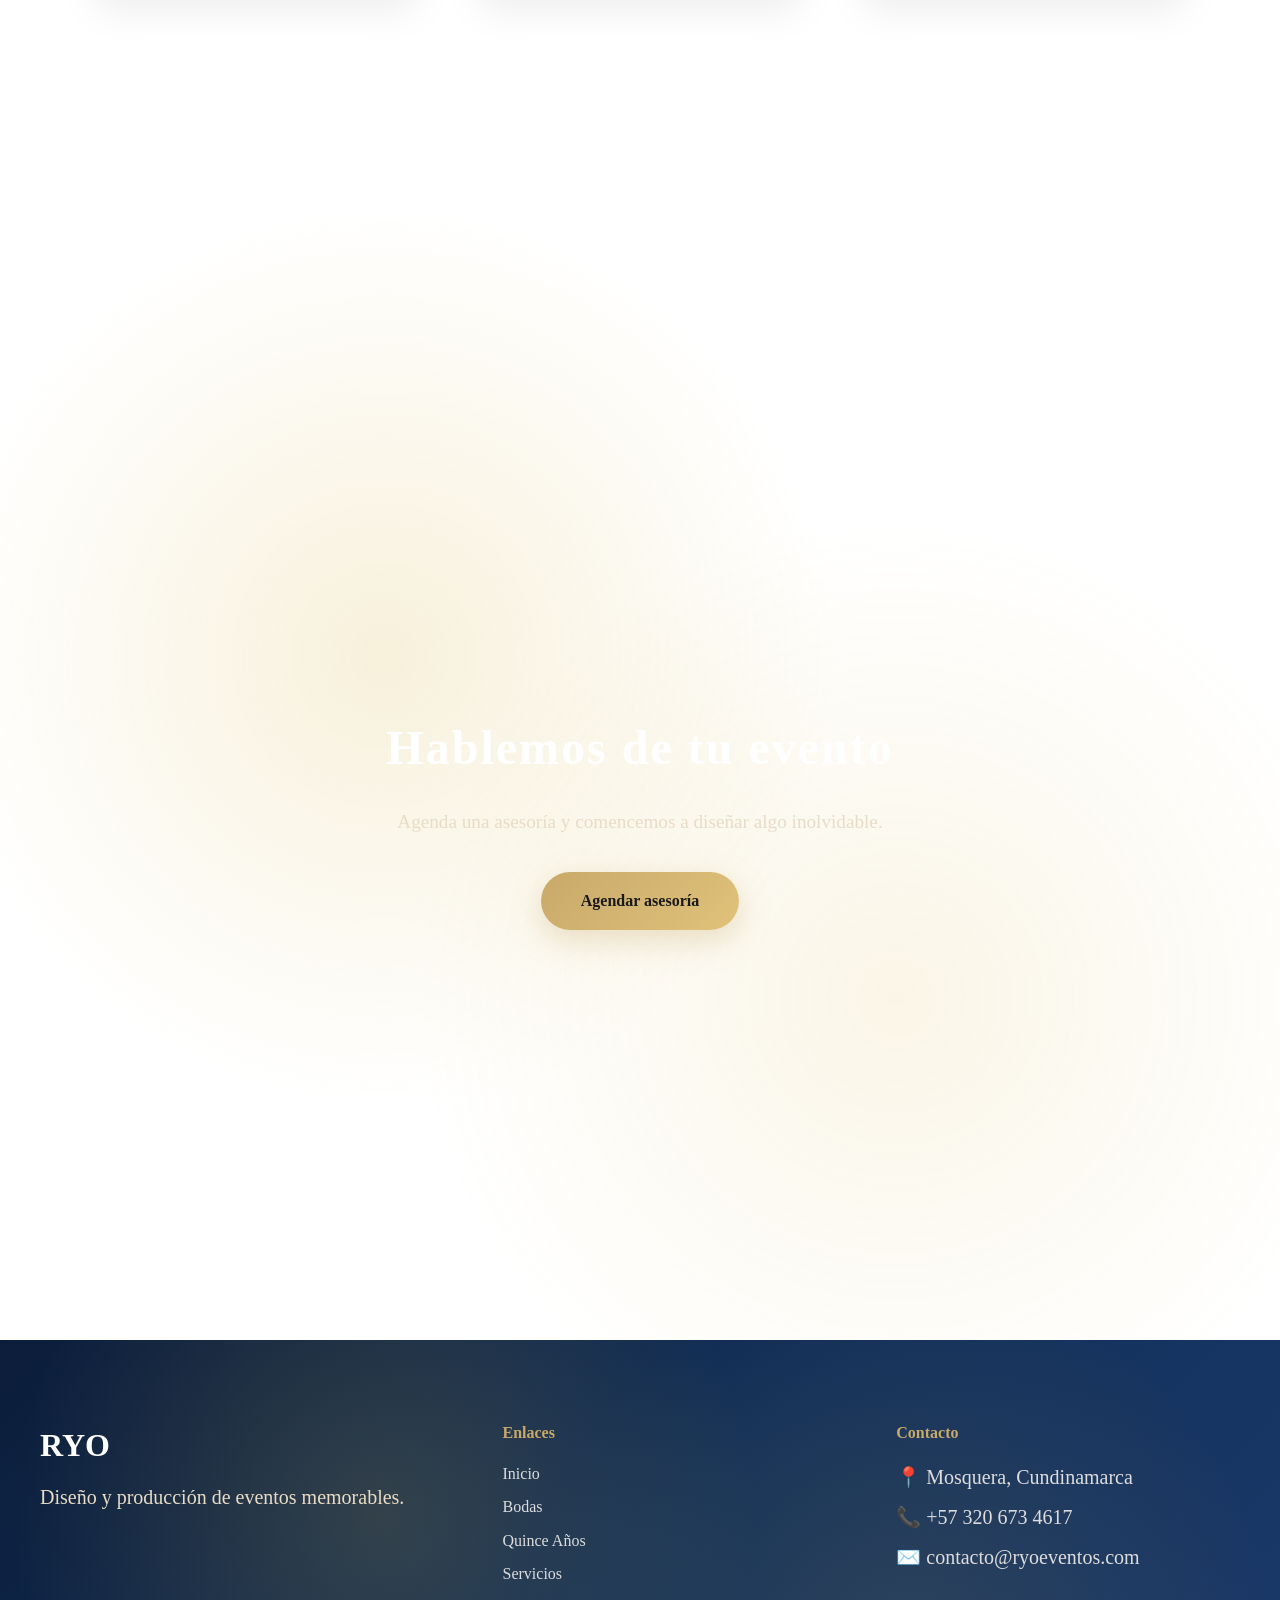
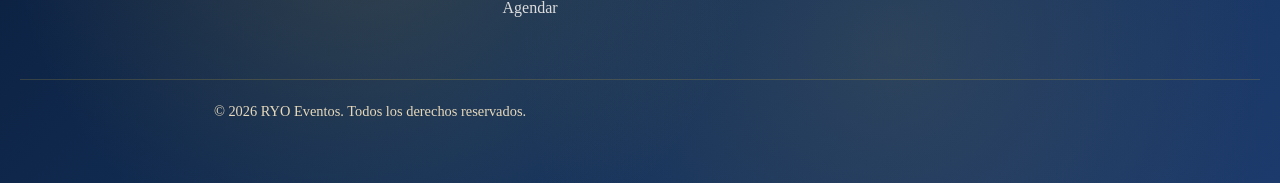
<file: R&O/servicios.html>
<!DOCTYPE html>
<html lang="es">
<head>
  <meta charset="UTF-8">
  <meta name="viewport" content="width=device-width, initial-scale=1.0">
  <title>Servicios | RYO</title>
  <link rel="stylesheet" href="css/style.css">
</head>

<body class="page-servicios">

  <header class="navbar">
    <div class="nav-container">
      <a href="index.html" class="logo">RYO</a>

      <nav class="nav-links">
        <a href="index.html">Inicio</a>
        <a href="bodas.html">Bodas</a>
        <a href="quince.html">Quince Años</a>
        <a href="servicios.html" class="active">Otros Servicios</a>
        <a href="contacto.html">Agendar</a>
      </nav>
    </div>
  </header>

  <!-- HERO -->
  <section class="hero hero-servicios">
    <div class="hero-content">
      <h1 class="fade-up delay-1">Servicios diseñados para eventos memorables</h1>

      <p class="fade-up delay-2">
        Planeación, diseño y ejecución profesional para eventos que superan expectativas.
      </p>
    </div>
  </section>

  <!-- CONTENIDO -->
  <section class="container light servicios">
    <h2>Nuestros servicios</h2>

    <p class="intro">
      En RYO hacemos realidad tus ideas con planificación profesional, diseño impecable y ejecución perfecta.
    </p>

    <div class="cards">
      <div class="card fade-up delay-1">
        <h3>Planeación de Eventos</h3>
        <p>Organizamos tu evento de principio a fin con calidad, orden y creatividad.</p>
      </div>

      <div class="card fade-up delay-2">
        <h3>Decoración Profesional</h3>
        <p>Diseños únicos, elegantes y personalizados según el estilo del cliente.</p>
      </div>

      <div class="card fade-up delay-3">
        <h3>Producción y Logística</h3>
        <p>Coordinación completa para que todo salga perfecto en tu evento.</p>
      </div>
    </div>
  </section>

  <!-- CTA GLOBAL PREMIUM -->
  <section class="section-cta-global">
    <div class="container">
      <h2>Hablemos de tu evento</h2>
      <p>
        Agenda una asesoría y comencemos a diseñar algo inolvidable.
      </p>

      <a href="contacto.html" class="btn-cta">
        Agendar asesoría
      </a>
    </div>
  </section>

  <!-- FOOTER -->
  <footer class="footer">
    <div class="footer-container">

      <div class="footer-brand">
        <h3>RYO</h3>
        <p>Diseño y producción de eventos memorables.</p>
      </div>

      <div class="footer-links">
        <h4>Enlaces</h4>
        <a href="index.html">Inicio</a>
        <a href="bodas.html">Bodas</a>
        <a href="quince.html">Quince Años</a>
        <a href="servicios.html">Servicios</a>
        <a href="contacto.html">Agendar</a>
      </div>

      <div class="footer-contact">
        <h4>Contacto</h4>
        <p>📍 Mosquera, Cundinamarca</p>
        <p>📞 +57 320 673 4617</p>
        <p>✉️ contacto@ryoeventos.com</p>
      </div>

    </div>

    <div class="footer-bottom">
      <p>© 2026 RYO Eventos. Todos los derechos reservados.</p>
    </div>
  </footer>

  <!-- WHATSAPP FLOAT -->
  <a href="https://wa.me/573206734617?text=Hola%20RYO,%20quiero%20cotizar%20mi%20boda"
     class="whatsapp-float"
     target="_blank"
     rel="noopener noreferrer"
     aria-label="Escribir a RYO por WhatsApp">
    <svg xmlns="http://www.w3.org/2000/svg" viewBox="0 0 32 32" width="30" height="30" aria-hidden="true" focusable="false">
      <path fill="white" d="M16 .4C7.4.4.5 7.3.5 15.9c0 2.8.7 5.4 2.1 7.7L.4 31.6l8.2-2.1c2.2 1.2 4.7 1.8 7.4 1.8 8.6 0 15.5-6.9 15.5-15.5C31.5 7.3 24.6.4 16 .4zm0 28.3c-2.4 0-4.6-.6-6.6-1.7l-.5-.3-4.9 1.3 1.3-4.8-.3-.5c-1.2-2-1.8-4.3-1.8-6.7C3.2 8.4 8.6 3 16 3s12.8 5.4 12.8 12.8S23.4 28.7 16 28.7zm7-9.5c-.4-.2-2.4-1.2-2.8-1.3-.4-.1-.6-.2-.9.2-.3.4-1 1.3-1.2 1.6-.2.2-.4.3-.8.1-.4-.2-1.6-.6-3.1-1.9-1.1-1-1.9-2.2-2.1-2.6-.2-.4 0-.6.2-.8.2-.2.4-.4.6-.6.2-.2.2-.4.3-.6.1-.2 0-.5 0-.6 0-.2-.9-2.2-1.2-3-.3-.7-.6-.6-.9-.6h-.8c-.3 0-.6.1-.9.4-.3.3-1.2 1.1-1.2 2.7s1.2 3.2 1.3 3.4c.2.2 2.3 3.6 5.7 5 .8.4 1.5.6 2 .7.8.2 1.6.2 2.2.1.7-.1 2.4-1 2.7-1.9.3-.9.3-1.7.2-1.9-.1-.2-.4-.3-.8-.5z"/>
    </svg>
  </a>

</body>
</html>
</file>
<file: R&O/css/style.css>
/* =========================
   BASE
========================= */

@import url("base/variables.css");
@import url("base/reset.css");
@import url("base/typography.css");


/* =========================
   LAYOUT
========================= */

@import url("layout/navbar.css");
@import url("layout/container.css");
@import url("layout/hero.css");
@import url("layout/sections.css");


/* =========================
   COMPONENTS
========================= */

@import url("components/buttons.css");
@import url("components/cards.css");
@import url("components/animations.css");
@import url("components/gallery.css");


/* =========================
   PAGES
========================= */

@import url("pages/home.css");
@import url("pages/bodas.css");
@import url("pages/quince.css");
@import url("pages/servicios.css");


/* =========================
   RESPONSIVE
========================= */

@import url("base/responsive.css");


/* =========================
   contacto
========================= */

/* ===== LAYOUT CONTACTO PRO ===== */

.contacto-layout {
  display: grid;
  grid-template-columns: 1fr 1.2fr;
  gap: 60px;
  width: 100%;
  max-width: 1200px;
  margin: 0 auto;
  align-items: center;
}

/* IZQUIERDA */
.contacto-info {
  color: #fff;
}

.contacto-info h2 {
  font-size: 2.5rem;
  margin-bottom: 20px;
}

.contacto-info p {
  line-height: 1.7;
  margin-bottom: 30px;
  color: #e5e5e5;
}

.info-box {
  margin-bottom: 20px;
}

.info-box h4 {
  font-size: 1rem;
  margin-bottom: 5px;
  color: #c8a96a;
}

.info-box p {
  margin: 0;
}

/* BOTÓN IZQUIERDA */
.btn-outline {
  display: inline-block;
  margin-top: 20px;
  padding: 14px 28px;
  border: 2px solid #c8a96a;
  color: #fff;
  border-radius: 14px;
  text-decoration: none;
  transition: 0.3s;
}

.btn-outline:hover {
  background: #c8a96a;
  color: #000;
}

/* DERECHA */
.contacto-box {
  width: 100%;
}

/* AJUSTE TITULO */
.contacto-box h1 {
  font-size: 3rem;
  margin-bottom: 30px;
}

/* RESPONSIVE */
@media (max-width: 900px) {
  .contacto-layout {
    grid-template-columns: 1fr;
    gap: 40px;
  }

  .contacto-info {
    text-align: center;
  }

  .contacto-box h1 {
    font-size: 2.3rem;
    text-align: center;
  }
}
/* ===== FONDO + OVERLAY ===== */

.contacto-full {
  min-height: 100vh;
  background:
    linear-gradient(rgba(20, 35, 25, 0.75), rgba(20, 35, 25, 0.75)),
    url("../img/bodas/boda (3).jpeg") center/cover no-repeat;
  padding: 120px 30px 60px;
}

/* ===== CONTENEDOR ===== */

.contacto-overlay {
  width: 100%;
}

/* ===== FORMULARIO ===== */

.form-historia {
  display: grid;
  gap: 22px;
}

.campo {
  display: flex;
  flex-direction: column;
  gap: 8px;
}

.campo label {
  color: #fff;
  font-size: 1rem;
  font-weight: 500;
}

.campo input,
.campo textarea {
  width: 100%;
  border: none;
  border-radius: 18px;
  padding: 18px 22px;
  font-size: 1rem;
  outline: none;
  background: #f4f4f4;
  color: #222;
}

.campo input {
  height: 60px;
}

.campo textarea {
  min-height: 130px;
  resize: vertical;
}

/* BOTÓN */
.form-historia button {
  width: fit-content;
  padding: 18px 40px;
  border: none;
  border-radius: 18px;
  background: linear-gradient(135deg, #c8a96a, #e0c27a);
  color: #1f1f1f;
  font-weight: 700;
  font-size: 1rem;
  cursor: pointer;
  transition: 0.3s;
}

.form-historia button:hover {
  transform: translateY(-3px);
  box-shadow: 0 15px 30px rgba(0,0,0,0.25);
}

/* ===== PARALLAX HOME ===== */

.parallax-home {
  min-height: 85vh;
  background:
    linear-gradient(rgba(15, 25, 18, 0.55), rgba(15, 25, 18, 0.55)),
    url("../img/bodas/boda (4).jpeg") center/cover no-repeat;
  background-attachment: fixed;

  display: flex;
  align-items: center;
  justify-content: center;
  text-align: center;
  padding: 80px 20px;
}

.parallax-content {
  max-width: 760px;
  color: #fff;
}

.parallax-content h2 {
  font-size: 3.5rem;
  margin-bottom: 20px;
  letter-spacing: 3px;
}

.parallax-content p {
  font-size: 1.25rem;
  line-height: 1.7;
  margin-bottom: 30px;
}

/* Celular */
@media (max-width: 768px) {
  .parallax-home {
    background-attachment: scroll;
    min-height: 70vh;
  }

  .parallax-content h2 {
    font-size: 2.3rem;
  }

  .parallax-content p {
    font-size: 1rem;
  }
}

/* ===== SECCIÓN POR QUÉ RYO CON IMAGEN ===== */

.section-light {
  position: relative;
  padding: 100px 20px;

  background:
    linear-gradient(rgba(15, 25, 18, 0.75), rgba(15, 25, 18, 0.75)),
    url("../img/bodas/boda (2).jpeg") center top/cover no-repeat;

  background-attachment: fixed;
}

/* Título */
.section-light .section-title {
  color: #fff;
}

/* Texto */
.section-light p {
  color: #e5e5e5;
}

/* TARJETAS */
.section-light .card {
  background: rgba(255, 255, 255, 0.9);
  backdrop-filter: blur(10px);
  border-radius: 20px;
  padding: 30px;
  box-shadow: 0 20px 50px rgba(0,0,0,0.2);
}

/* Hover pro */
.section-light .card:hover {
  transform: translateY(-8px);
  transition: 0.3s;
}

/* Responsive */
@media (max-width: 768px) {
  .section-light {
    background-attachment: scroll;
  }
}

/* ===== GALERÍA PREMIUM (BEIGE + DORADO + AZUL REY) ===== */

.section-gallery {
  position: relative;
  padding: 120px 20px;

  background:
    linear-gradient(
      135deg,
      #0f1f3d,   /* azul rey oscuro */
      #1c3a6b,   /* azul rey */
      #d6c2a1    /* beige dorado */
    );

  background-attachment: fixed;
}

/* efecto de brillo elegante */
.section-gallery::before {
  content: "";
  position: absolute;
  inset: 0;

  background:
    radial-gradient(circle at 20% 30%, rgba(255, 215, 150, 0.15), transparent 40%),
    radial-gradient(circle at 80% 70%, rgba(255, 215, 150, 0.12), transparent 40%);

  pointer-events: none;
}

/* contenido */
.section-gallery .container {
  position: relative;
  z-index: 2;
}

/* título */
.section-gallery .section-title {
  color: #fff;
  letter-spacing: 2px;
}

/* texto */
.section-gallery .gallery-intro {
  color: #f1e7d8;
}

/* tarjetas (opcional si quieres mejorar más) */
.section-gallery .gallery-item img {
  border-radius: 14px;
  transition: 0.4s;
}

.section-gallery .gallery-item img:hover {
  transform: scale(1.05);
  box-shadow: 0 20px 50px rgba(0,0,0,0.4);
}
/* =========================
   CTA PREMIUM (AZUL REY + DORADO)
========================= */

.section-cta {
  position: relative;
  padding: 120px 20px;
  text-align: center;

  background:
    linear-gradient(
      135deg,
      #0b1d3a,
      #12305a,
      #1c3a6b
    );

  background-attachment: fixed;
  overflow: hidden;
}

.section-cta::before {
  content: "";
  position: absolute;
  inset: 0;

  background:
    radial-gradient(circle at 30% 40%, rgba(212, 175, 55, 0.18), transparent 40%),
    radial-gradient(circle at 70% 70%, rgba(212, 175, 55, 0.12), transparent 40%);

  pointer-events: none;
}

.section-cta .container {
  position: relative;
  z-index: 2;
}

.section-cta h2 {
  color: #fff;
  font-size: 3rem;
  margin-bottom: 20px;
  letter-spacing: 2px;
}

.section-cta p {
  color: #e8dcc6;
  font-size: 1.2rem;
  margin-bottom: 35px;
}

.section-cta .btn {
  background: linear-gradient(135deg, #c8a96a, #e0c27a);
  color: #1a1a1a;
  border-radius: 30px;
  padding: 16px 40px;
  font-weight: 700;
  border: none;
  box-shadow: 0 10px 30px rgba(200, 169, 106, 0.35);
  transition: 0.3s ease;
}

.section-cta .btn:hover {
  transform: translateY(-4px);
  box-shadow: 0 18px 45px rgba(200, 169, 106, 0.5);
}

@media (max-width: 768px) {
  .section-cta {
    background-attachment: scroll;
    padding: 90px 20px;
  }

  .section-cta h2 {
    font-size: 2.2rem;
  }

  .section-cta p {
    font-size: 1rem;
  }
}


/* ===== FOOTER NIVEL FINAL ===== */

.footer {
  position: relative;
  background:
    linear-gradient(
      135deg,
      #0b1d3a,
      #12305a,
      #1c3a6b
    );
  color: #fff;
  padding: 80px 20px 30px;
}

/* brillo dorado */
.footer::before {
  content: "";
  position: absolute;
  inset: 0;

  background:
    radial-gradient(circle at 30% 40%, rgba(212,175,55,0.18), transparent 40%),
    radial-gradient(circle at 70% 70%, rgba(212,175,55,0.12), transparent 40%);

  pointer-events: none;
}

/* contenedor */
.footer-container {
  position: relative;
  z-index: 2;

  max-width: 1200px;
  margin: 0 auto;

  display: grid;
  grid-template-columns: 1.2fr 1fr 1fr;
  gap: 50px;
}

/* logo */
.footer-brand h3 {
  font-size: 2rem;
  margin-bottom: 10px;
}

.footer-brand p {
  color: #e8dcc6;
}

/* links */
.footer-links h4,
.footer-contact h4 {
  margin-bottom: 15px;
  color: #c8a96a;
}

.footer-links a {
  display: block;
  margin-bottom: 8px;
  color: #ddd;
  text-decoration: none;
  transition: 0.3s;
}

.footer-links a:hover {
  color: #c8a96a;
}

/* contacto */
.footer-contact p {
  margin-bottom: 8px;
  color: #ddd;
}

/* línea inferior */
.footer-bottom {
  margin-top: 50px;
  padding-top: 20px;
  text-align: center;
  border-top: 1px solid rgba(212,175,55,0.2);
}

.footer-bottom p {
  color: #e8dcc6;
  font-size: 0.9rem;
}

/* responsive */
@media (max-width: 768px) {
  .footer-container {
    grid-template-columns: 1fr;
    text-align: center;
  }
}

/* ===== QUINCE AÑOS PARALLAX ===== */

.page-quince .quince {
  position: relative;
  padding: 120px 20px;

  background:
    linear-gradient(rgba(11, 29, 58, 0.78), rgba(11, 29, 58, 0.78)),
    url("../img/quince/quince (2).jpeg") center;

  background-attachment: fixed;
}

.page-quince .quince h2 {
  color: #fff;
}

.page-quince .quince .card {
  background: rgba(255, 255, 255, 0.92);
  backdrop-filter: blur(10px);
  border-radius: 22px;
  border: 1px solid rgba(200, 169, 106, 0.35);
  box-shadow: 0 25px 60px rgba(0,0,0,0.28);
}

.page-quince .quince .card h3 {
  color: #0b1d3a;
}

.page-quince .quince .card p {
  color: #222;
}

@media (max-width: 768px) {
  .page-quince .quince {
    background-attachment: scroll;
  }
}

/* Quitar espacios globales */
/* WHATSAPP FLOTANTE */
.whatsapp-float {
  position: fixed;
  right: 24px;
  bottom: 24px;

  width: 58px;
  height: 58px;
  border-radius: 50%;

  background: #25d366;
  color: #fff;

  display: flex;
  align-items: center;
  justify-content: center;

  font-size: 26px;
  text-decoration: none;

  box-shadow: 0 12px 30px rgba(0,0,0,0.25);
  z-index: 9999;
}

.whatsapp-float:hover {
  transform: translateY(-4px);
}

/* =========================
   AJUSTES FINALES IMPLEMENTADOS
========================= */

.campo select {
  width: 100%;
  border: none;
  border-radius: 18px;
  padding: 18px 22px;
  font-size: 1rem;
  outline: none;
  background: #f4f4f4;
  color: #222;
  height: 60px;
  font-family: inherit;
}

.whatsapp-float {
  position: fixed;
  right: 24px;
  bottom: 24px;
  width: 60px;
  height: 60px;
  border-radius: 50%;
  background: #25D366;
  color: #fff;
  display: flex;
  align-items: center;
  justify-content: center;
  text-decoration: none;
  box-shadow: 0 15px 40px rgba(0,0,0,0.3);
  z-index: 9999;
  transition: 0.3s ease;
}

.whatsapp-float svg {
  display: block;
}

.whatsapp-float:hover {
  transform: translateY(-5px) scale(1.05);
}

.page-servicios .section-cta {
  min-height: auto;
}

.footer > .container {
  position: relative;
  z-index: 2;
}

@media (max-width: 768px) {
  .whatsapp-float {
    right: 18px;
    bottom: 18px;
    width: 54px;
    height: 54px;
  }
}

/* =========================
   CTA GLOBAL (TODAS LAS PÁGINAS)
========================= */

.section-cta-global {
  position: relative;
  padding: 120px 20px;
  text-align: center;

  background:
    linear-gradient(
      135deg,
      #0b1d3a,
      #12305a,
      #1c3a6b
    );

  background-attachment: fixed;
  overflow: hidden;
}

/* brillo elegante */
.section-cta-global::before {
  content: "";
  position: absolute;
  inset: 0;

  background:
    radial-gradient(circle at 30% 40%, rgba(212, 175, 55, 0.18), transparent 40%),
    radial-gradient(circle at 70% 70%, rgba(212, 175, 55, 0.12), transparent 40%);

  pointer-events: none;
}

/* contenido */
.section-cta-global .container {
  position: relative;
  z-index: 2;
}

/* título */
.section-cta-global h2 {
  color: #fff;
  font-size: 3rem;
  margin-bottom: 20px;
  letter-spacing: 2px;
}

/* texto */
.section-cta-global p {
  color: #e8dcc6;
  font-size: 1.2rem;
  margin-bottom: 35px;
}

/* botón */
.btn-cta {
  display: inline-block;
  background: linear-gradient(135deg, #c8a96a, #e0c27a);
  color: #1a1a1a;
  border-radius: 30px;
  padding: 16px 40px;
  font-weight: 700;
  text-decoration: none;
  box-shadow: 0 10px 30px rgba(200, 169, 106, 0.35);
  transition: 0.3s ease;
}

.btn-cta:hover {
  transform: translateY(-4px);
  box-shadow: 0 18px 45px rgba(200, 169, 106, 0.5);
}

/* responsive */
@media (max-width: 768px) {
  .section-cta-global {
    background-attachment: scroll;
    padding: 90px 20px;
  }

  .section-cta-global h2 {
    font-size: 2.2rem;
  }

  .section-cta-global p {
    font-size: 1rem;
  }
}

/* ===== BODAS PARALLAX ===== */

.page-bodas .bodas {
  position: relative;
  padding: 120px 20px;

  background:
    linear-gradient(rgba(11, 29, 58, 0.78), rgba(11, 29, 58, 0.78)),
    url("../img/bodas/boda (2).jpeg") center top/cover no-repeat;

  background-attachment: fixed;
}

.page-bodas .bodas h2 {
  color: #fff;
}

.page-bodas .bodas .card {
  background: rgba(255, 255, 255, 0.92);
  backdrop-filter: blur(10px);
  border-radius: 22px;
  border: 1px solid rgba(200, 169, 106, 0.35);
  box-shadow: 0 25px 60px rgba(0,0,0,0.28);
}

.page-bodas .bodas .card h3 {
  color: #0b1d3a;
}

.page-bodas .bodas .card p {
  color: #222;
}

@media (max-width: 768px) {
  .page-bodas .bodas {
    background-attachment: scroll;
  }
}

/* ===== OTROS SERVICIOS PARALLAX ===== */

.page-servicios .servicios {
  position: relative;
  padding: 120px 20px;

  background:
    linear-gradient(rgba(11, 29, 58, 0.78), rgba(11, 29, 58, 0.78)),
    url("../img/bodas/boda (5).jpeg") center top/cover no-repeat;

  background-attachment: fixed;
}

.page-bodas .bodas h2 {
  color: #fff;
}

.page-bodas .bodas .card {
  background: rgba(255, 255, 255, 0.92);
  backdrop-filter: blur(10px);
  border-radius: 22px;
  border: 1px solid rgba(200, 169, 106, 0.35);
  box-shadow: 0 25px 60px rgba(0,0,0,0.28);
}

.page-bodas .bodas .card h3 {
  color: #0b1d3a;
}

.page-bodas .bodas .card p {
  color: #222;
}

@media (max-width: 768px) {
  .page-bodas .bodas {
    background-attachment: scroll;
  }
}

/* ===== HERO SERVICIOS CINEMATIC PREMIUM ===== */

.hero-servicios {
  min-height: 100vh;
  position: relative;
  overflow: hidden;

  background:
    linear-gradient(rgba(5, 15, 30, 0.45), rgba(5, 15, 30, 0.78)),
    url("../img/bodas/boda (1).jpeg") center 18% / cover no-repeat;
}

/* Zoom cinematográfico */
.hero-servicios::after {
  content: "";
  position: absolute;
  inset: 0;

  background:
    linear-gradient(rgba(5, 15, 30, 0.25), rgba(5, 15, 30, 0.65)),
    url("../img/bodas/boda (1).jpeg") center 18% / cover no-repeat;

  transform: scale(1);
  animation: cinematicZoom 14s ease-in-out infinite alternate;
  z-index: 0;
}

/* Capa oscura elegante */
.hero-servicios::before {
  content: "";
  position: absolute;
  inset: 0;
  background:
    radial-gradient(circle at center, rgba(255,255,255,0.08), transparent 45%),
    linear-gradient(rgba(11,29,58,0.35), rgba(11,29,58,0.85));
  z-index: 1;
}

/* Texto encima */
.hero-servicios .hero-content {
  position: relative;
  z-index: 2;
}

/* Texto más premium */
.hero-servicios h1 {
  font-size: clamp(42px, 6vw, 76px);
  letter-spacing: 6px;
  text-shadow: 0 12px 35px rgba(0,0,0,0.45);
}

.hero-servicios p {
  color: #f1e7d8;
  text-shadow: 0 8px 25px rgba(0,0,0,0.45);
}

/* Animación */
@keyframes cinematicZoom {
  from {
    transform: scale(1);
  }
  to {
    transform: scale(1.08);
  }
}
</file>
